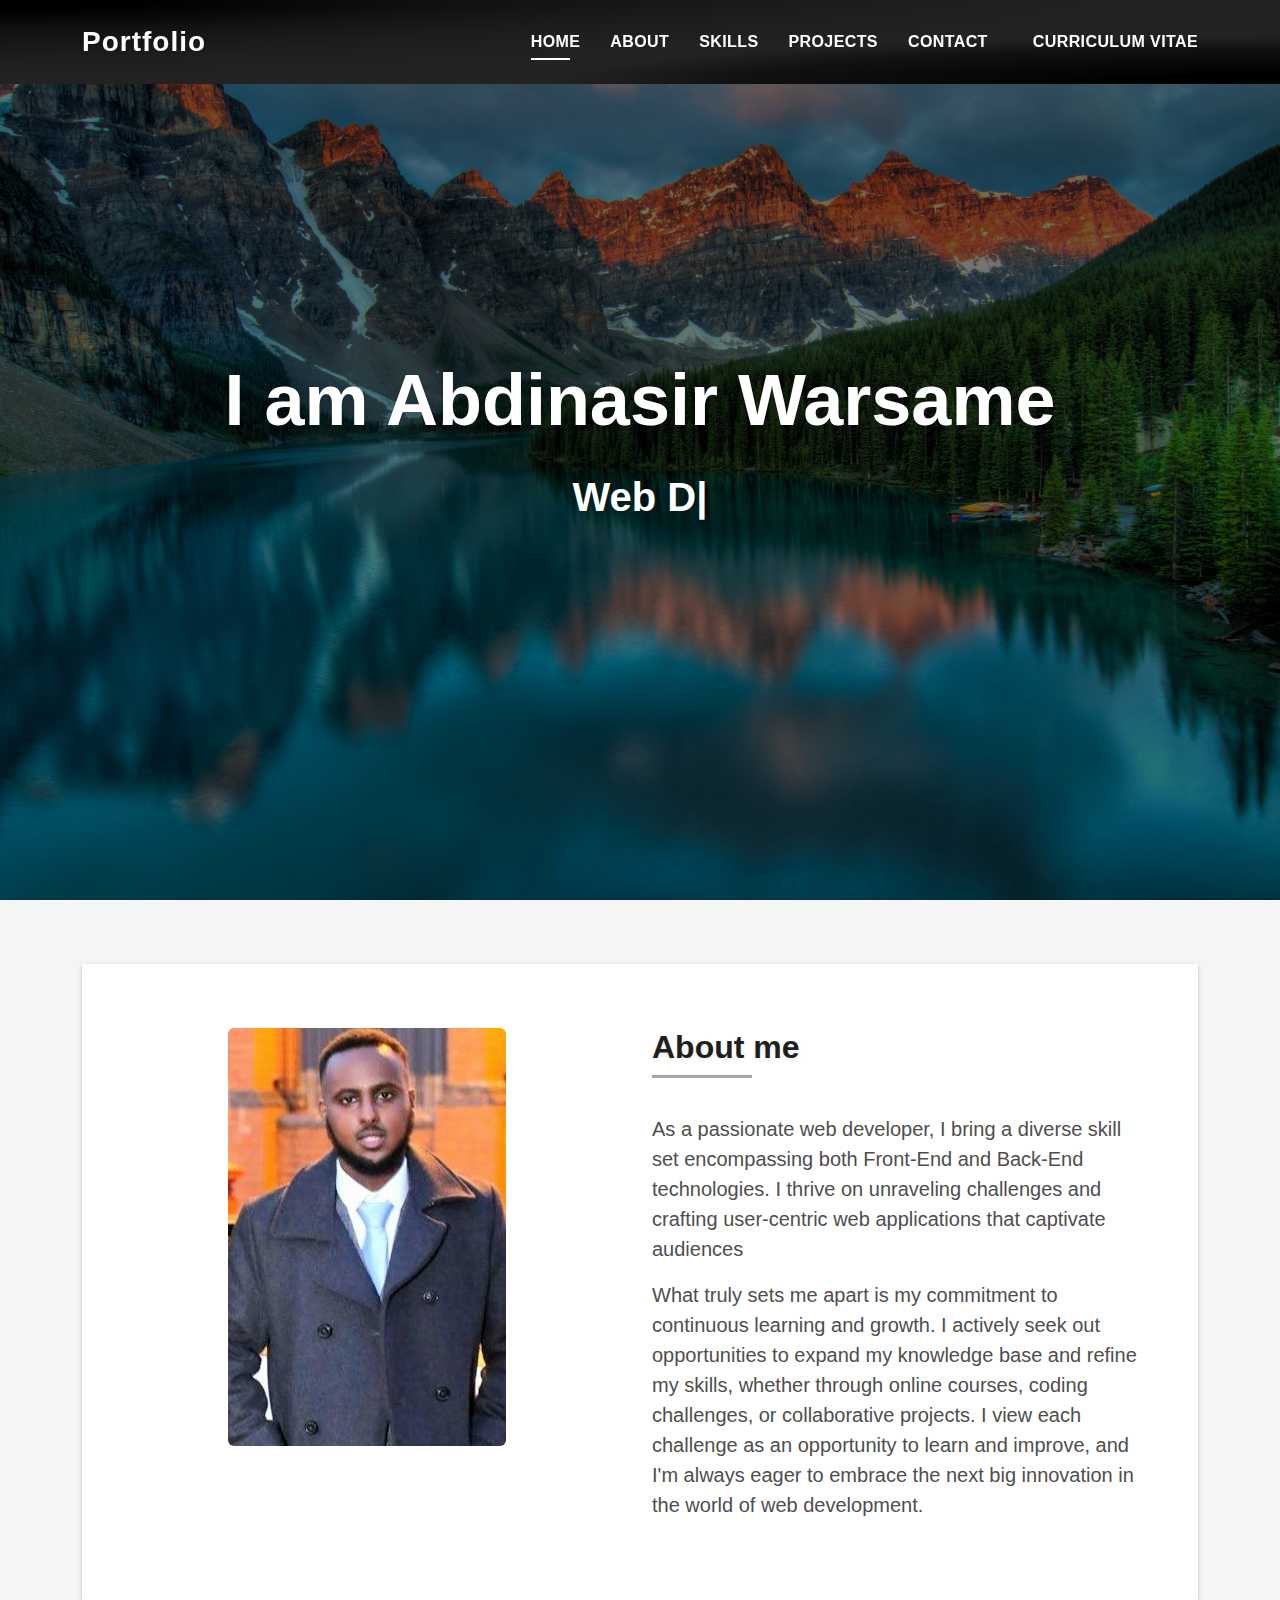
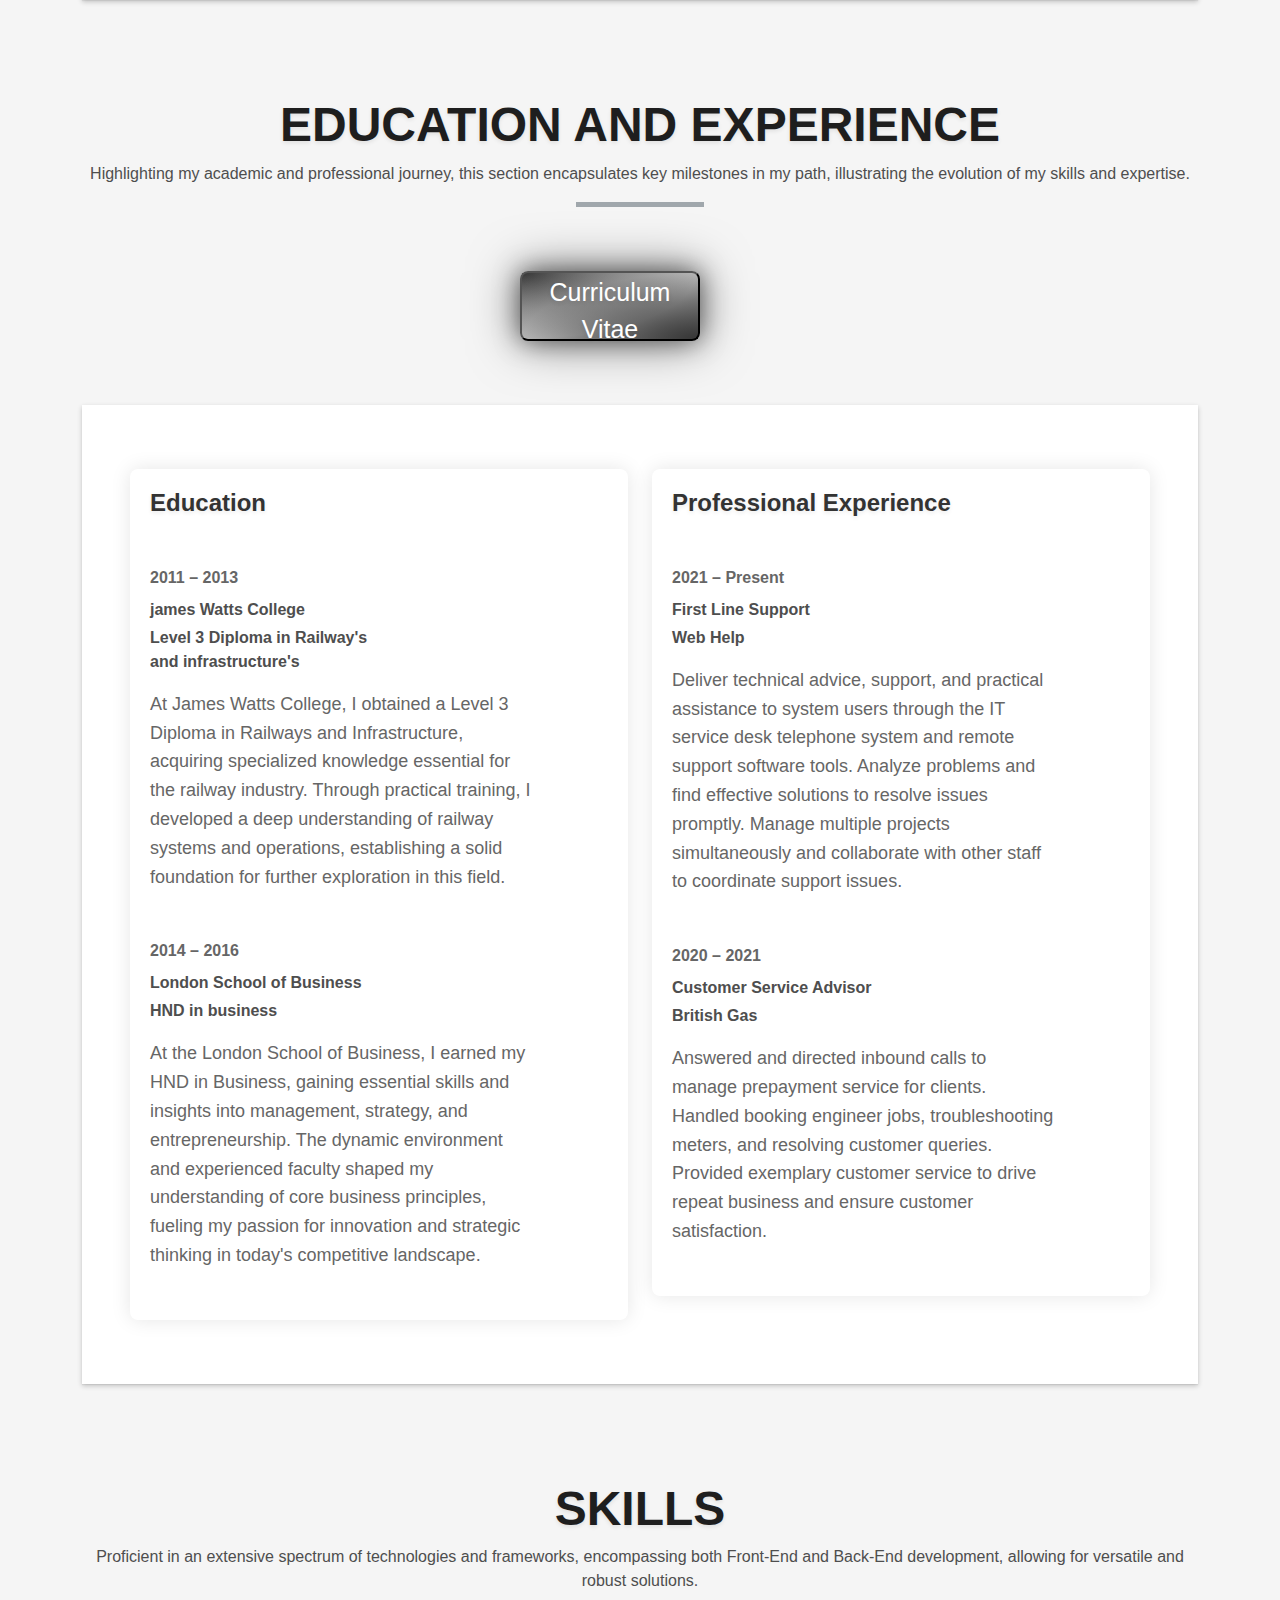
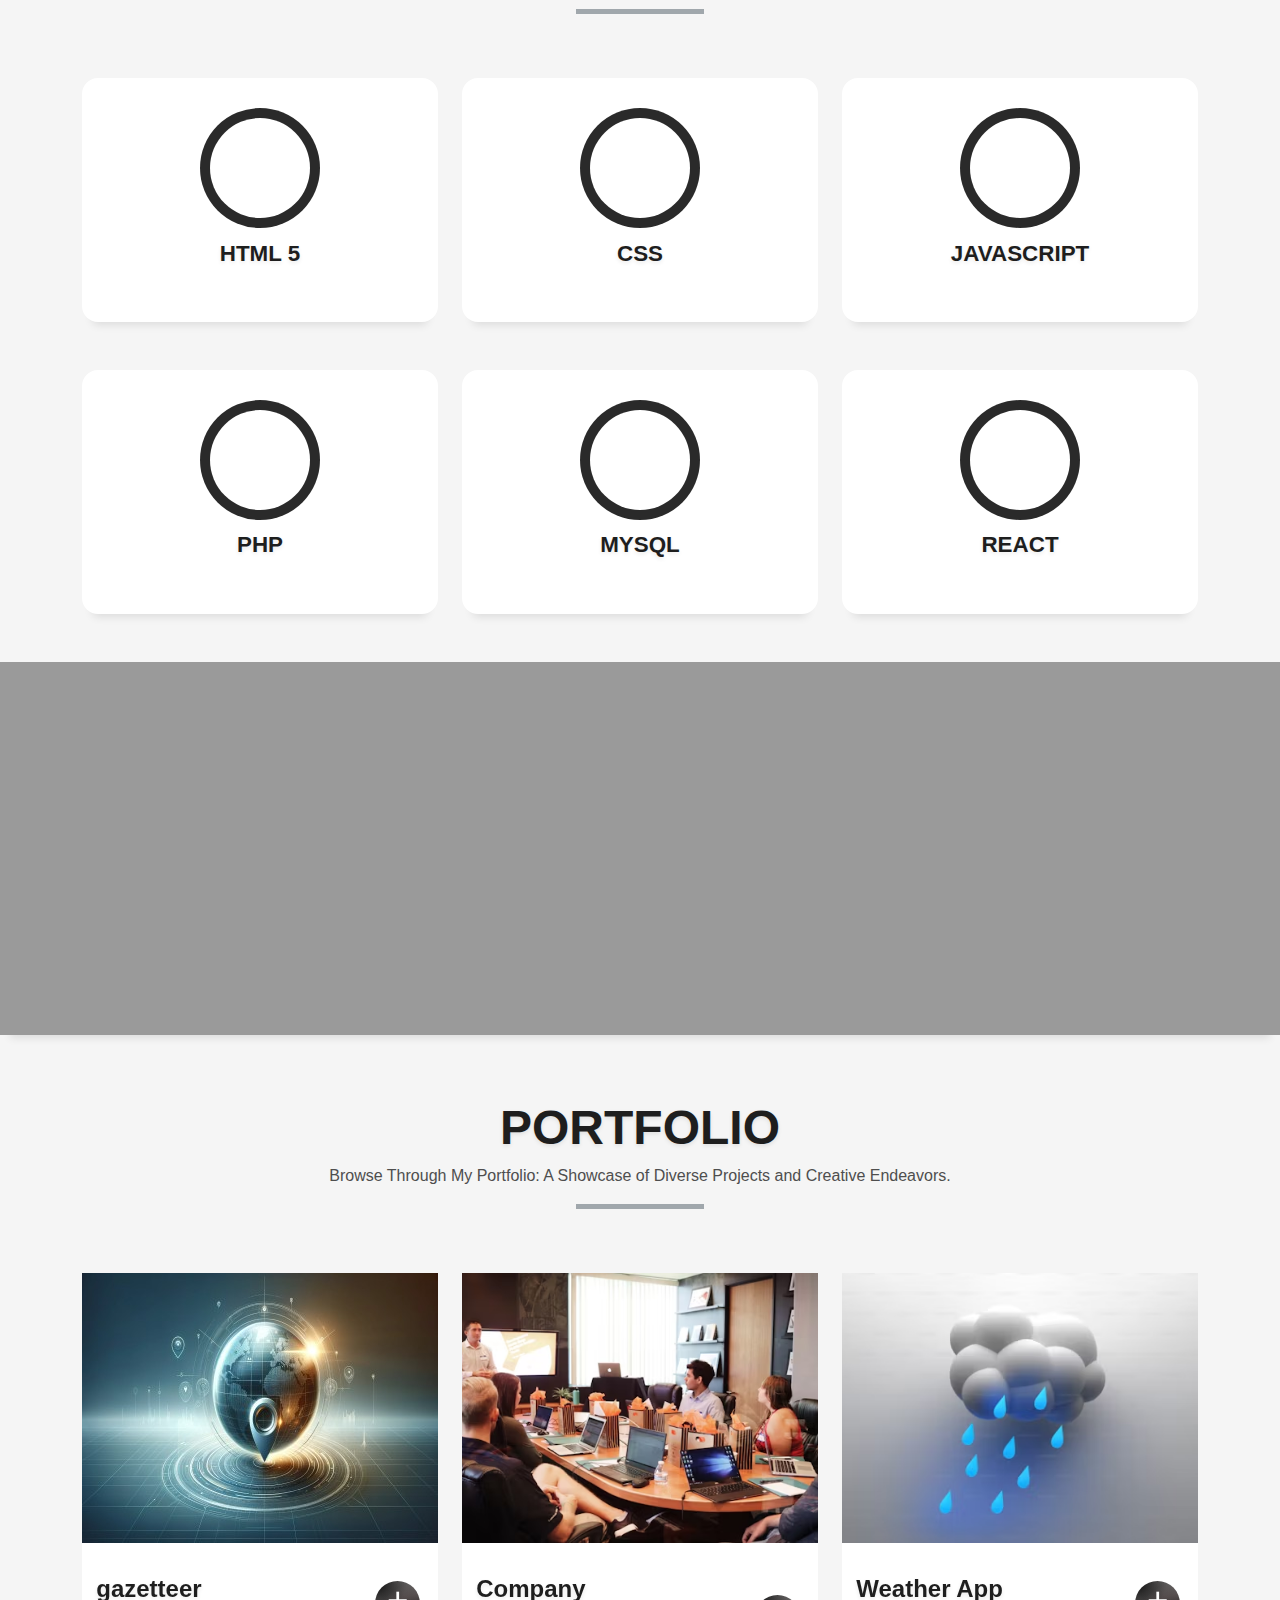
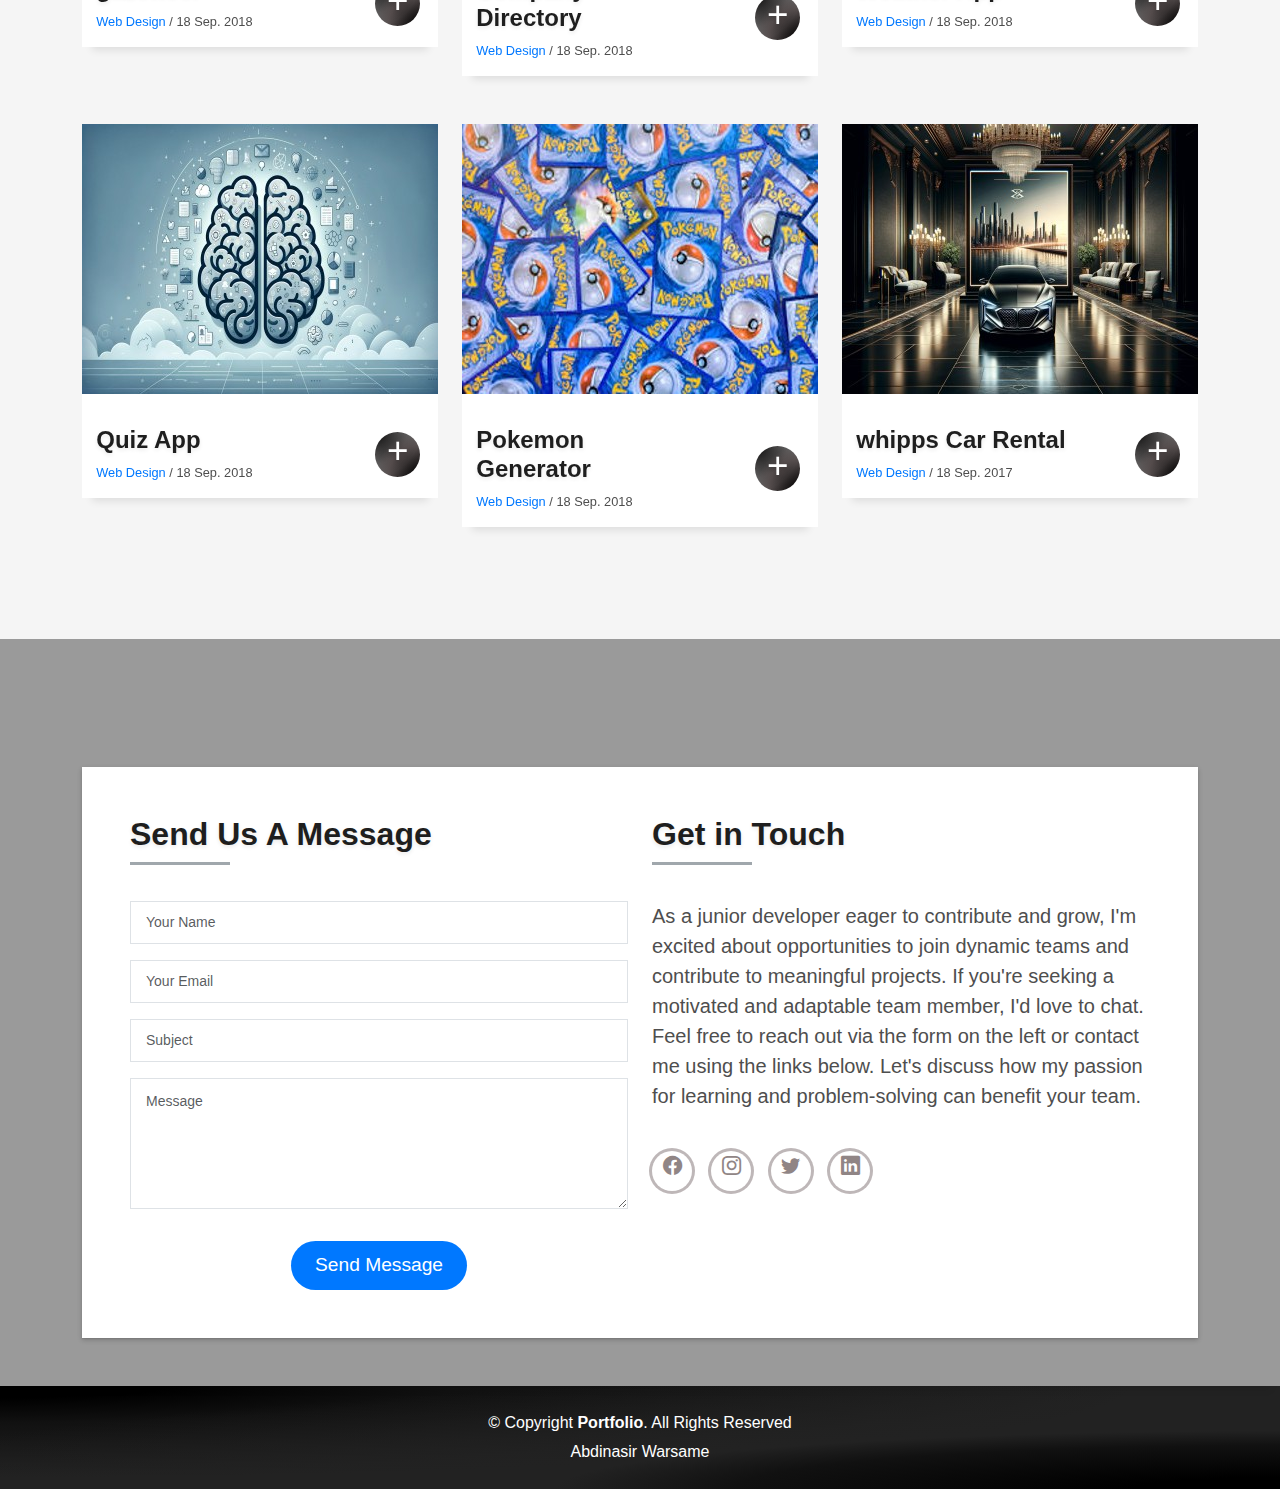
<file: Portfolio/index.html>
<!DOCTYPE html>
<html lang="en">
  <head>
    <meta charset="utf-8" />
    <meta content="width=device-width, initial-scale=1.0" name="viewport" />

    <title>Abdinasir Warsame</title>
    <meta content="" name="description" />
    <meta content="" name="keywords" />

    <!-- Favicons -->
    <link href="./assets/img/icons8-portfolio-64.png" rel="icon" />
    <link href="assets/img/icons8-portfolio-64.png" rel="apple-touch-icon" />

    <!-- Vendor CSS Files -->
    <link
      href="assets/vendor/bootstrap/css/bootstrap.min.css"
      rel="stylesheet"
    />
    <link
      href="assets/vendor/bootstrap-icons/bootstrap-icons.css"
      rel="stylesheet"
    />
    <link
      href="assets/vendor/glightbox/css/glightbox.min.css"
      rel="stylesheet"
    />
    <link href="assets/vendor/swiper/swiper-bundle.min.css" rel="stylesheet" />
    <link
      rel="stylesheet"
      href="https://cdnjs.cloudflare.com/ajax/libs/font-awesome/6.5.2/css/all.min.css"
      integrity="sha512-SnH5WK+bZxgPHs44uWIX+LLJAJ9/2PkPKZ5QiAj6Ta86w+fsb2TkcmfRyVX3pBnMFcV7oQPJkl9QevSCWr3W6A=="
      crossorigin="anonymous"
      referrerpolicy="no-referrer"
    />
    <link rel="preconnect" href="https://fonts.googleapis.com" />
    <link rel="preconnect" href="https://fonts.gstatic.com" crossorigin />
    <link
      href="https://fonts.googleapis.com/css2?family=Poppins:ital,wght@0,100;0,200;0,300;0,400;0,500;0,600;0,700;0,800;0,900;1,100;1,200;1,300;1,400;1,500;1,600;1,700;1,800;1,900&family=Roboto:ital,wght@0,100;0,300;0,400;0,500;0,700;0,900;1,100;1,300;1,400;1,500;1,700;1,900&display=swap"
      rel="stylesheet"
    />

    <!-- Template Main CSS File -->
    <link href="assets/css/style.css" rel="stylesheet" />
  </head>

  <body>
    <!-- ======= Header ======= -->
    <header id="header" class="fixed-top">
      <div class="container d-flex align-items-center justify-content-between">
        <h1 class="logo"><a href="index.html">Portfolio</a></h1>
        <!-- Uncomment below if you prefer to use an image logo -->
        <!-- <a href="index.html" class="logo"><img src="assets/img/logo.png" alt="" class="img-fluid"></a>-->

        <nav id="navbar" class="navbar">
          <ul>
            <li><a class="nav-link scrollto active" href="#hero">Home</a></li>
            <li><a class="nav-link scrollto" href="#about">About</a></li>
            <li><a class="nav-link scrollto" href="#skills">Skills</a></li>
            <li><a class="nav-link scrollto" href="#projects">Projects</a></li>

            <li><a class="nav-link scrollto" href="#contact">Contact</a></li>
            <li>
              <a
                download=""
                target="_blank"
                class="nav-link scrollto cv"
                href="./assets/files/abdinasir-warsame.pdf"
                >Curriculum Vitae</a
              >
            </li>
          </ul>
          <i class="bi bi-list mobile-nav-toggle"></i>
        </nav>
        <!-- .navbar -->
      </div>
    </header>
    <!-- End Header -->

    <!-- ======= Hero Section ======= -->
    <div
      id="hero"
      class="hero route bg-image"
      style="background-image: url(./assets/img/vector-new2.jpg)"
    >
      <div class="overlay-itro"></div>
      <div class="hero-content display-table">
        <div class="table-cell">
          <div class="container">
            <!--<p class="display-6 color-d">Hello, world!</p>-->
            <h1 class="hero-title mb-4">I am Abdinasir Warsame</h1>
            <p class="hero-subtitle">
              <span
                class="typed"
                data-typed-items="Web Developer 💻, Full Stack Developer 🌐, Self-Taught Developer 🔴, MERN STACK 😎"
              ></span>
            </p>
            <!-- <p class="pt-3"><a class="btn btn-primary btn js-scroll px-4" href="#about" role="button">Learn More</a></p> -->
          </div>
        </div>
      </div>
    </div>
    <!-- End Hero Section -->

    <main id="main">
      <!-- ======= About Section ======= -->
      <section id="about" class="about-mf sect-pt4 route">
        <div class="container">
          <div class="row">
            <div class="col">
              <div class="box-shadow-full">
                <div class="row about-container">
                  <div class="col-md-6">
                    <div class="row">
                      <div class="row justify-content-center">
                        <div class="about-img">
                          <img
                            src="./assets/img/profile-picture.jpg"
                            class="img-fluid rounded b-shadow-a"
                            alt=""
                          />
                        </div>
                      </div>
                    </div>
                  </div>
                  <div class="col-md-6">
                    <div class="about-me pt-4 pt-md-0">
                      <div class="title-box-2">
                        <h5 class="title-left">About me</h5>
                      </div>
                      <p class="lead">
                        As a passionate web developer, I bring a diverse skill
                        set encompassing both Front-End and Back-End
                        technologies. I thrive on unraveling challenges and
                        crafting user-centric web applications that captivate
                        audiences
                      </p>

                      <p class="lead">
                        What truly sets me apart is my commitment to continuous
                        learning and growth. I actively seek out opportunities
                        to expand my knowledge base and refine my skills,
                        whether through online courses, coding challenges, or
                        collaborative projects. I view each challenge as an
                        opportunity to learn and improve, and I'm always eager
                        to embrace the next big innovation in the world of web
                        development.
                      </p>
                    </div>
                  </div>
                </div>
              </div>
            </div>
          </div>
        </div>
      </section>
      <div class="mt-5">
        <div class="col-sm-12">
          <div class="title-box text-center">
            <h3 class="title-a">Education and Experience</h3>
            <p class="subtitle-a">
              Highlighting my academic and professional journey, this section
              encapsulates key milestones in my path, illustrating the evolution
              of my skills and expertise.
            </p>
            <div class="line-mf"></div>
          </div>
        </div>
        <div class="resume-btn-container row justify-content-center">
          <button id="resume-btn" class="modal-btn" onclick="downloadResume()">
            Curriculum Vitae
          </button>
        </div>
        <section id="about" class="about-mf sect-pt4 route">
          <div class="container">
            <div class="row">
              <div class="col">
                <div class="box-shadow-full">
                  <div class="row about-container">
                    <div class="col-md-6">
                      <div class="resume-container">
                        <div class="resume-experience">
                          <h2 class="experience-heading">Education</h2>
                          <div class="experience-list mt-5">
                            <div class="experience-item">
                              <div class="experience-date mb-2 fw-bold">
                                2011 – 2013
                              </div>
                              <div class="experience-position mb-1 fw-bold">
                                james Watts College
                              </div>
                              <div
                                class="experience-company mb-3 fw-bold col-md-6"
                              >
                                Level 3 Diploma in Railway's and
                                infrastructure's
                              </div>
                              <div class="experience-description col-md-10">
                                At James Watts College, I obtained a Level 3
                                Diploma in Railways and Infrastructure,
                                acquiring specialized knowledge essential for
                                the railway industry. Through practical
                                training, I developed a deep understanding of
                                railway systems and operations, establishing a
                                solid foundation for further exploration in this
                                field.
                              </div>
                            </div>
                            <div class="experience-item">
                              <div class="experience-date mb-2 mt-5 fw-bold">
                                2014 – 2016
                              </div>
                              <div class="experience-position mb-1 fw-bold">
                                London School of Business
                              </div>
                              <div class="experience-company mb-3 fw-bold">
                                HND in business
                              </div>
                              <div
                                class="experience-description col-md-10 col-md-6"
                              >
                                At the London School of Business, I earned my
                                HND in Business, gaining essential skills and
                                insights into management, strategy, and
                                entrepreneurship. The dynamic environment and
                                experienced faculty shaped my understanding of
                                core business principles, fueling my passion for
                                innovation and strategic thinking in today's
                                competitive landscape.
                              </div>
                            </div>
                          </div>
                        </div>
                      </div>
                    </div>
                    <div class="col-md-6">
                      <div class="resume-container">
                        <div class="resume-experience">
                          <h2 class="experience-heading">
                            Professional Experience
                          </h2>
                          <div class="experience-list mt-5">
                            <div class="experience-item">
                              <div class="experience-date mb-2 fw-bold">
                                2021 – Present
                              </div>
                              <div class="experience-position mb-1 fw-bold">
                                First Line Support
                              </div>
                              <div class="experience-company mb-3 fw-bold">
                                Web Help
                              </div>
                              <div
                                class="experience-description col-md-10 mb-5"
                              >
                                Deliver technical advice, support, and practical
                                assistance to system users through the IT
                                service desk telephone system and remote support
                                software tools. Analyze problems and find
                                effective solutions to resolve issues promptly.
                                Manage multiple projects simultaneously and
                                collaborate with other staff to coordinate
                                support issues.
                              </div>
                            </div>
                            <div class="experience-item">
                              <div class="experience-date mb-2 fw-bold">
                                2020 – 2021
                              </div>
                              <div class="experience-position mb-1 fw-bold">
                                Customer Service Advisor
                              </div>
                              <div class="experience-company mb-3 fw-bold">
                                British Gas
                              </div>
                              <div class="experience-description col-md-10">
                                Answered and directed inbound calls to manage
                                prepayment service for clients. Handled booking
                                engineer jobs, troubleshooting meters, and
                                resolving customer queries. Provided exemplary
                                customer service to drive repeat business and
                                ensure customer satisfaction.
                              </div>
                            </div>
                          </div>
                        </div>
                      </div>
                    </div>
                  </div>
                </div>
              </div>
            </div>
          </div>
        </section>
      </div>
      <!-- End About Section -->

      <!-- ======= Services Section ======= -->
      <section id="skills" class="services-mf pt-5 route">
        <div class="container">
          <div class="row">
            <div class="col-sm-12">
              <div class="title-box text-center">
                <h3 class="title-a">Skills</h3>
                <p class="subtitle-a">
                  Proficient in an extensive spectrum of technologies and
                  frameworks, encompassing both Front-End and Back-End
                  development, allowing for versatile and robust solutions.
                </p>
                <div class="line-mf"></div>
              </div>
            </div>
          </div>
          <div class="row">
            <div class="col-md-4">
              <div class="service-box">
                <div class="service-ico">
                  <span class="ico-circle"
                    ><i class="fa-brands fa-html5"></i
                  ></span>
                </div>

                <div class="service-content">
                  <h2 class="s-title">HTML 5</h2>
                </div>
              </div>
            </div>
            <div class="col-md-4">
              <div class="service-box">
                <div class="service-ico">
                  <span class="ico-circle"
                    ><i class="fa-brands fa-css3"></i
                  ></span>
                </div>
                <div class="service-content">
                  <h2 class="s-title">CSS</h2>
                </div>
              </div>
            </div>
            <div class="col-md-4">
              <div class="service-box">
                <div class="service-ico">
                  <span class="ico-circle"
                    ><i class="fa-brands fa-js"></i
                  ></span>
                </div>
                <div class="service-content">
                  <h2 class="s-title">JAVASCRIPT</h2>
                </div>
              </div>
            </div>
            <div class="col-md-4">
              <div class="service-box">
                <div class="service-ico">
                  <span class="ico-circle"
                    ><i class="fa-brands fa-php"></i
                  ></span>
                </div>
                <div class="service-content">
                  <h2 class="s-title">PHP</h2>
                </div>
              </div>
            </div>
            <div class="col-md-4">
              <div class="service-box">
                <div class="service-ico">
                  <span class="ico-circle"
                    ><i class="fa-solid fa-database"></i
                  ></span>
                </div>
                <div class="service-content">
                  <h2 class="s-title">MYSQL</h2>
                </div>
              </div>
            </div>
            <div class="col-md-4">
              <div class="service-box">
                <div class="service-ico">
                  <span class="ico-circle"
                    ><i class="fa-brands fa-react"></i
                  ></span>
                </div>
                <div class="service-content">
                  <h2 class="s-title">REACT</h2>
                </div>
              </div>
            </div>
          </div>
        </div>
      </section>
      <!-- End Services Section -->

      <!-- ======= Counter Section ======= -->
      <div
        class="section-counter paralax-mf bg-image"
        style="background-image: url(./assets/img/vector-new1.jpg)"
      >
        <div class="overlay-mf"></div>
        <div class="container position-relative parallex-mid">
          <!-- <div class="row">
            <div class="col-sm-3 col-lg-3">
              <div class="counter-box counter-box pt-4 pt-md-0">
                <div class="counter-ico">
                  <span class="ico-circle"><i class="bi bi-check"></i></span>
                </div>
                <div class="counter-num">
                  <p
                    data-purecounter-start="0"
                    data-purecounter-end="450"
                    data-purecounter-duration="1"
                    class="counter purecounter"
                  ></p>
                  <span class="counter-text">WORKS COMPLETED</span>
                </div>
              </div>
            </div>
            <div class="col-sm-3 col-lg-3">
              <div class="counter-box pt-4 pt-md-0">
                <div class="counter-ico">
                  <span class="ico-circle"
                    ><i class="bi bi-journal-richtext"></i
                  ></span>
                </div>
                <div class="counter-num">
                  <p
                    data-purecounter-start="0"
                    data-purecounter-end="25"
                    data-purecounter-duration="1"
                    class="counter purecounter"
                  ></p>
                  <span class="counter-text">YEARS OF EXPERIENCE</span>
                </div>
              </div>
            </div>
            <div class="col-sm-3 col-lg-3">
              <div class="counter-box pt-4 pt-md-0">
                <div class="counter-ico">
                  <span class="ico-circle"><i class="bi bi-people"></i></span>
                </div>
                <div class="counter-num">
                  <p
                    data-purecounter-start="0"
                    data-purecounter-end="550"
                    data-purecounter-duration="1"
                    class="counter purecounter"
                  ></p>
                  <span class="counter-text">TOTAL CLIENTS</span>
                </div>
              </div>
            </div>
            <div class="col-sm-3 col-lg-3">
              <div class="counter-box pt-4 pt-md-0">
                <div class="counter-ico">
                  <span class="ico-circle"><i class="bi bi-award"></i></span>
                </div>
                <div class="counter-num">
                  <p
                    data-purecounter-start="0"
                    data-purecounter-end="48"
                    data-purecounter-duration="1"
                    class="counter purecounter"
                  ></p>
                  <span class="counter-text">AWARD WON</span>
                </div>
              </div>
            </div>
          </div> -->
        </div>
      </div>
      <!-- End Counter Section -->

      <!-- ======= Portfolio Section ======= -->
      <!-- pokemon modal -->
      <div
        class="modal fade"
        id="pokemonModal"
        tabindex="-1"
        role="dialog"
        aria-labelledby="countryInfoModalCenterTitle"
        aria-hidden="true"
      >
        <div
          class="modal-dialog modal-xl modal-dialog-centered"
          role="document"
        >
          <div class="modal-content">
            <div class="modal-header">
              <h5 class="modal-title">Project 1: Pokemon generator</h5>

              <button
                type="button"
                class="close"
                data-dismiss="modal"
                aria-label="Close"
              >
                <span aria-hidden="true">&times;</span>
              </button>
            </div>

            <div class="modal-body">
              <div class="modal-main">
                <img
                  class="project-image"
                  src="./assets/img/project-images/pokmon (1).jpg"
                  alt="Flag"
                />

                <p class="project-overview">
                  <span class="paragraph-title"> Project Overview :</span>
                  <br />
                  PokeMystery Deck Welcome to the PokeMystery Deck, your gateway
                  to the captivating world of Pokémon! Our web application,
                  powered by the PokeAPI, offers a seamless experience for
                  Pokémon enthusiasts. Using HTML, CSS, and JavaScript with
                  jQuery, we've crafted an engaging platform for exploration.
                  Key Features: Random Pokémon Generator: Experience the
                  excitement of discovering a random Pokémon, complete with
                  official artwork and basic stats. Pokémon Search: Easily find
                  detailed information about any Pokémon through our intuitive
                  search feature. Pokémon Card Display: Explore Pokémon through
                  elegantly designed cards showcasing artwork and comprehensive
                  statistics. Additional Pokémon Information: Dive deeper into
                  each Pokémon's biography, physical attributes, training
                  insights, and battle stats. Embark on Your Pokémon Journey
                  With Pikachu as your guide, embark on a journey of discovery
                  within the PokeMystery Deck. Whether you're a seasoned trainer
                  or a newcomer, our platform promises endless fun. Interact,
                  explore, and immerse yourself in the vibrant world of Pokémon!
                  🚀👾
                </p>
              </div>
              <div class="stacks-and-btns">
                <div class="stack-section">
                  <p class="stack-title">Technologies Used</p>
                  <div class="stack-icons">
                    <i class="fa-brands fa-html5"></i>
                    <i class="fa-brands fa-css3"></i>
                    <i class="fa-brands fa-js"></i>
                  </div>
                </div>
                <div class="btns-div">
                  <a
                    target="_blank"
                    href="https://abdinasir1warsame.github.io/pokemon-card-generator/"
                  >
                    <button class="modal-btn">website</button></a
                  >
                  <a
                    target="_blank"
                    href="https://github.com/abdinasir1warsame/pokemon-card-generator/tree/dev"
                    ><button class="modal-btn">github url</button></a
                  >
                </div>
              </div>
            </div>

            <div class="modal-footer">
              <button
                type="button"
                class="btn close"
                id="footer-btn"
                data-dismiss="modal"
              >
                Close
              </button>
            </div>
          </div>
        </div>
      </div>
      <!-- gazzeeteer modal -->
      <div
        class="modal fade"
        id="GazzeteerModal"
        tabindex="-1"
        role="dialog"
        aria-labelledby="countryInfoModalCenterTitle"
        aria-hidden="true"
      >
        <div
          class="modal-dialog modal-xl modal-dialog-centered"
          role="document"
        >
          <div class="modal-content">
            <div class="modal-header">
              <h5 class="modal-title">Project 1: Gazetteer</h5>

              <button
                type="button"
                class="close"
                data-dismiss="modal"
                aria-label="Close"
              >
                <span aria-hidden="true">&times;</span>
              </button>
            </div>

            <div class="modal-body">
              <div class="modal-main">
                <img
                  class="project-image"
                  src="./assets/img/project-images/geo-4.jpg"
                  alt="Flag"
                />

                <p class="project-overview">
                  <span class="paragraph-title"> Project Overview :</span>
                  <br />

                  Welcome to gazetteer, your premier global exploration
                  platform! gazetteer is a web application designed to offer
                  users an immersive journey into countries worldwide. By
                  integrating various APIs covering geolocation, weather
                  updates, news feeds, and more, gazetteer delivers a
                  comprehensive experience for users interested in discovering
                  diverse cultures and landscapes across the globe. Developed
                  using HTML, CSS, JavaScript, and Leaflet.js for map
                  integration, gazetteer focuses on creating an engaging
                  environment where users can interactively explore and learn
                  about different countries. <br />
                  <span class="paragraph-title"> Functionality:</span> <br />
                  gazetteer provides several key features, including an
                  interactive map display powered by Leaflet.js, showcasing
                  countries, cities, and airports visually. It presents
                  essential country information such as population, area,
                  capital, language, and timezone, along with national flags and
                  basic geographical data. Additionally, gazetteer offers
                  real-time weather updates and a 7-day forecast, fetches top
                  news articles relevant to selected countries, facilitates
                  currency conversion with live exchange rates, and integrates
                  Wikipedia summaries for deeper insights into countries'
                  history, geography, and culture. <br /><span
                    class="paragraph-title"
                  >
                    How to Use:</span
                  ><br />
                  Using gazetteer is simple and intuitive. Users can explore the
                  map to discover countries, cities, and airports, accessing
                  detailed information with a click. They can select countries
                  from the dropdown menu to view comprehensive details, check
                  weather conditions and forecasts, read relevant news articles,
                  perform currency conversions, and explore Wikipedia summaries
                  for enriched knowledge.
                </p>
              </div>
              <div class="stacks-and-btns">
                <div class="stack-section">
                  <p class="stack-title">Technologies Used</p>
                  <div class="stack-icons">
                    <i class="fa-brands fa-html5"></i>
                    <i class="fa-brands fa-css3"></i>
                    <i class="fa-brands fa-js"></i>

                    <i class="fa-brands fa-php"></i>
                    <i class="fa-solid fa-database"></i>
                  </div>
                </div>
                <div class="btns-div">
                  <a
                    target="_blank"
                    href="https://abdinasir-warsame.shop/project1/"
                    ><button class="modal-btn">Website url</button></a
                  >
                  <a
                    target="_blank"
                    href="https://github.com/abdinasir1warsame/abdinasirWarsame/tree/main/project1"
                    ><button class="modal-btn">Github url</button></a
                  >
                </div>
              </div>
            </div>

            <div class="modal-footer">
              <button
                type="button"
                class="btn close"
                id="footer-btn"
                data-dismiss="modal"
              >
                Close
              </button>
            </div>
          </div>
        </div>
      </div>
      <!-- company directory -->
      <div
        class="modal fade"
        id="CompanyDirectoryModal"
        tabindex="-1"
        role="dialog"
        aria-labelledby="countryInfoModalCenterTitle"
        aria-hidden="true"
      >
        <div
          class="modal-dialog modal-xl modal-dialog-centered"
          role="document"
        >
          <div class="modal-content">
            <div class="modal-header">
              <h5 class="modal-title">Project 2: Company Directory</h5>

              <button
                type="button"
                class="close"
                data-dismiss="modal"
                aria-label="Close"
              >
                <span aria-hidden="true">&times;</span>
              </button>
            </div>

            <div class="modal-body">
              <div class="modal-main">
                <img
                  class="project-image"
                  src="./assets/img/project-images/company.avif"
                  alt="Flag"
                />

                <p class="project-overview">
                  <span class="paragraph-title">Project Overview:</span>
                  <br />

                  Welcome to the Organizational Management System! This web
                  application is designed to streamline the management of
                  departments, locations, and employees within an organization.
                  By leveraging modern web technologies and a user-friendly
                  interface, the system empowers administrators and users to
                  efficiently handle various organizational aspects. Developed
                  using HTML, CSS, JavaScript (jQuery), Bootstrap, PHP, and
                  MySQL/MariaDB, the Organizational Management System focuses on
                  enhancing organizational efficiency and productivity.
                  <br />

                  <span class="paragraph-title">Key Features:</span>
                  <br />

                  The system provides seamless management of departments,
                  locations, and employees, offering functionalities such as
                  adding, editing, and deleting records. Error handling
                  mechanisms ensure data integrity and smooth operation, while
                  search functionalities enable users to quickly locate relevant
                  information. Integration with AJAX enables asynchronous
                  communication with the server, facilitating real-time data
                  retrieval and manipulation without page refreshes.
                  <br />

                  <span class="paragraph-title">Technical Stack:</span>
                  <br />

                  - Frontend Technologies: HTML, CSS, JavaScript (jQuery),
                  Bootstrap - Backend Technologies: PHP, MySQL/MariaDB
                  <br />

                  <span class="paragraph-title">Functionality Flow:</span>
                  <br />

                  Users interact with a clean and intuitive interface, presented
                  with options to manage departments, locations, and employees.
                  Modals provide a structured approach for adding, editing, or
                  deleting records, while comprehensive error handling
                  mechanisms ensure smooth operation. AJAX integration
                  facilitates seamless communication with the server, enhancing
                  user experience and productivity.

                  <br />

                  The Organizational Management System provides a robust
                  platform for efficiently managing departments, locations, and
                  employees within an organization. With its user-friendly
                  interface, seamless integration of frontend and backend
                  technologies, comprehensive error handling mechanisms, and
                  advanced employee management functionalities, the system
                  empowers users to streamline organizational processes and
                  enhance productivity.
                </p>
              </div>
              <div class="stacks-and-btns">
                <div class="stack-section">
                  <p class="stack-title">Technologies Used</p>
                  <div class="stack-icons">
                    <i class="fa-brands fa-html5"></i>
                    <i class="fa-brands fa-css3"></i>
                    <i class="fa-brands fa-js"></i>

                    <i class="fa-brands fa-php"></i>
                    <i class="fa-solid fa-database"></i>
                  </div>
                </div>
                <div class="btns-div">
                  <a
                    target="_blank"
                    href="https://abdinasir-warsame.shop/project2/"
                    ><button class="modal-btn">Website url</button></a
                  >
                  <a
                    target="_blank"
                    href="https://github.com/abdinasir1warsame/abdinasirWarsame/tree/main/project2"
                    ><button class="modal-btn">Github url</button></a
                  >
                </div>
              </div>
            </div>

            <div class="modal-footer">
              <button
                type="button"
                class="btn close"
                id="footer-btn"
                data-dismiss="modal"
              >
                Close
              </button>
            </div>
          </div>
        </div>
      </div>

      <!-- quiz app -->
      <div
        class="modal fade"
        id="QuizAppModal"
        tabindex="-1"
        role="dialog"
        aria-labelledby="countryInfoModalCenterTitle"
        aria-hidden="true"
      >
        <div
          class="modal-dialog modal-xl modal-dialog-centered"
          role="document"
        >
          <div class="modal-content">
            <div class="modal-header">
              <h5 class="modal-title">Project 4: Quiz App</h5>

              <button
                type="button"
                class="close"
                data-dismiss="modal"
                aria-label="Close"
              >
                <span aria-hidden="true">&times;</span>
              </button>
            </div>

            <div class="modal-body">
              <div class="modal-main">
                <img
                  class="project-image"
                  src="./assets/img/project-images/quiz-app.jpg"
                  alt="Flag"
                />

                <p class="project-overview">
                  <span class="paragraph-title">Project Overview:</span>
                  <br />

                  Welcome to the Quiz App! This application is designed to
                  challenge your knowledge in various categories such as
                  Science, Math, History, Geography, and Sports. Whether you're
                  looking to test your expertise or learn something new, this
                  app has got you covered.
                  <br />

                  <span class="paragraph-title">How to Use:</span>
                  <br />

                  Select a Category:<br />
                  Click on a category button on the home page to choose your
                  desired quiz category.<br />
                  Play the Quiz:<br />
                  Once a category is selected, the "Play" button becomes active.
                  Click the "Play" button to start the quiz.<br />
                  Answer Questions: Navigate through the questions using the
                  provided buttons.<br />
                  Select your answers within the specified time.<br />
                  View Results:<br />
                  After completing the quiz, view your results, including the
                  number of correct and incorrect answers.<br />
                  Enjoy the Quiz App and have fun testing your knowledge!
                  <br />
                </p>
              </div>

              <div class="stacks-and-btns">
                <div class="stack-section">
                  <p class="stack-title">Technologies Used</p>
                  <div class="stack-icons">
                    <i class="fa-brands fa-html5"></i>
                    <i class="fa-brands fa-css3"></i>
                    <i class="fa-brands fa-js"></i>
                  </div>
                </div>
                <div class="btns-div">
                  <a
                    target="_blank"
                    href="https://abdinasir1warsame.github.io/quiz-app/"
                    ><button class="modal-btn">Website url</button></a
                  >
                  <a
                    target="_blank"
                    href="https://github.com/abdinasir1warsame/quiz-app/tree/dev"
                    ><button class="modal-btn">Github url</button></a
                  >
                </div>
              </div>
            </div>

            <div class="modal-footer">
              <button
                type="button"
                class="btn close"
                id="footer-btn"
                data-dismiss="modal"
              >
                Close
              </button>
            </div>
          </div>
        </div>
      </div>
      <!-- weather App -->
      <div
        class="modal fade"
        id="WeatherAppModal"
        tabindex="-1"
        role="dialog"
        aria-labelledby="countryInfoModalCenterTitle"
        aria-hidden="true"
      >
        <div
          class="modal-dialog modal-xl modal-dialog-centered"
          role="document"
        >
          <div class="modal-content">
            <div class="modal-header">
              <h5 class="modal-title">Project 4: Weather App</h5>

              <button
                type="button"
                class="close"
                data-dismiss="modal"
                aria-label="Close"
              >
                <span aria-hidden="true">&times;</span>
              </button>
            </div>

            <div class="modal-body">
              <div class="modal-main">
                <img
                  class="project-image"
                  src="./assets/img/project-images/weather.avif"
                  alt="Flag"
                />

                <p class="project-overview">
                  <span class="paragraph-title">Project Overview:</span>
                  <br />
                  Welcome to the Weather App! This application provides detailed
                  weather information for a specific city, leveraging the
                  OpenWeatherMap API. Developed using HTML, CSS, and JavaScript
                  with jQuery, the project offers a seamless and informative
                  weather-checking experience. 🌐🔍
                  <br />

                  <span class="paragraph-title">Key Features:</span>
                  <br />
                  The app displays current weather, detailed statistics, and a
                  7-day forecast. It supports searching for cities, managing
                  favorites, and viewing search history. Interactive icons,
                  responsive design, and a user-friendly UI enhance the
                  experience. 🌈🎉
                  <br />

                  <span class="paragraph-title">Functionality Flow:</span>
                  <br />
                  On page load, the default city's weather is shown. Users can
                  search for cities, click on favorites or search history to
                  view weather details. The app displays current weather and
                  forecast, offers options for hourly or 7-day forecasts, and
                  includes a section for current location weather. 🚀🌦️
                </p>
              </div>

              <div class="stacks-and-btns">
                <div class="stack-section">
                  <p class="stack-title">Technologies Used</p>
                  <div class="stack-icons">
                    <i class="fa-brands fa-html5"></i>
                    <i class="fa-brands fa-css3"></i>
                    <i class="fa-brands fa-js"></i>
                  </div>
                </div>
                <div class="btns-div">
                  <a
                    target="_blank"
                    href="https://abdinasir1warsame.github.io/weather-app/"
                    ><button class="modal-btn">Website url</button></a
                  >
                  <a
                    target="_blank"
                    href="https://github.com/abdinasir1warsame/weather-app"
                    ><button class="modal-btn">Github url</button></a
                  >
                </div>
              </div>
            </div>

            <div class="modal-footer">
              <button
                type="button"
                class="btn close"
                id="footer-btn"
                data-dismiss="modal"
              >
                Close
              </button>
            </div>
          </div>
        </div>
      </div>
      <section id="projects" class="portfolio-mf sect-pt4 route">
        <div class="container">
          <div
            class="modal fade"
            id="projectModal"
            tabindex="-1"
            aria-labelledby="projectModalLabel"
            aria-hidden="true"
          >
            <div class="modal-dialog">
              <div class="modal-content">
                <div class="modal-header">
                  <h5 class="modal-title" id="projectModalLabel">
                    Project Details
                  </h5>
                  <button
                    type="button"
                    class="close"
                    data-dismiss="modal"
                    aria-label="Close"
                  >
                    <span aria-hidden="true">&times;</span>
                  </button>
                </div>
                <div class="modal-body">
                  <h4>Name of Project:</h4>
                  <p>Description of Project:</p>
                  <p>Technologies Used:</p>
                </div>
                <div class="modal-footer">
                  <button
                    type="button"
                    class="btn btn-secondary"
                    data-dismiss="modal"
                  >
                    Close
                  </button>
                  <button type="button" class="btn btn-primary">
                    Save changes
                  </button>
                </div>
              </div>
            </div>
          </div>
          <div class="row">
            <div class="col-sm-12">
              <div class="title-box text-center">
                <h3 class="title-a">Portfolio</h3>
                <p class="subtitle-a">
                  Browse Through My Portfolio: A Showcase of Diverse Projects
                  and Creative Endeavors.
                </p>
                <div class="line-mf"></div>
              </div>
            </div>
          </div>
          <div class="row">
            <div class="col-md-4">
              <div class="work-box">
                <a
                  href="assets/img/work-1.jpg"
                  data-gallery="portfolioGallery"
                  class="portfolio-lightbox"
                >
                  <div class="work-img">
                    <img
                      src="./assets/img/project-images/geo-4.jpg"
                      alt=""
                      class="img-fluid"
                    />
                  </div>
                </a>
                <div class="work-content">
                  <div class="row">
                    <div class="col-sm-8">
                      <h2 class="w-title">gazetteer</h2>
                      <div class="w-more">
                        <span class="w-ctegory">Web Design</span> /
                        <span class="w-date">18 Sep. 2018</span>
                      </div>
                    </div>
                    <div class="col-sm-4">
                      <div class="button-container">
                        <div id="project-gazzeteer" class="project-view">
                          <p class="project-view-icon">+</p>
                        </div>
                      </div>
                    </div>
                  </div>
                </div>
              </div>
            </div>
            <div class="col-md-4">
              <div class="work-box">
                <a
                  href="assets/img/work-2.jpg"
                  data-gallery="portfolioGallery"
                  class="portfolio-lightbox"
                >
                  <div class="work-img">
                    <img
                      src="./assets/img/project-images/company.avif"
                      alt=""
                      class="img-fluid"
                    />
                  </div>
                </a>
                <div class="work-content">
                  <div class="row">
                    <div class="col-sm-8">
                      <h2 class="w-title">Company Directory</h2>
                      <div class="w-more">
                        <span class="w-ctegory">Web Design</span> /
                        <span class="w-date">18 Sep. 2018</span>
                      </div>
                    </div>
                    <div class="col-sm-4">
                      <!-- <span
                          id="project-directory"
                          class="bi bi-plus-circle"
                        ></span> -->
                      <div class="button-container">
                        <div id="project-directory" class="project-view">
                          <p class="project-view-icon">+</p>
                        </div>
                      </div>
                    </div>
                  </div>
                </div>
              </div>
            </div>
            <div class="col-md-4">
              <div class="work-box">
                <a
                  href="assets/img/work-3.jpg"
                  data-gallery="portfolioGallery"
                  class="portfolio-lightbox"
                >
                  <div class="work-img">
                    <img
                      src="./assets/img/project-images/weather.avif"
                      alt=""
                      class="img-fluid"
                    />
                  </div>
                </a>
                <div class="work-content">
                  <div class="row">
                    <div class="col-sm-8">
                      <h2 class="w-title">Weather App</h2>
                      <div class="w-more">
                        <span class="w-ctegory">Web Design</span> /
                        <span class="w-date">18 Sep. 2018</span>
                      </div>
                    </div>
                    <div class="col-sm-4">
                      <div class="button-container">
                        <div id="weatherApp" class="project-view">
                          <p class="project-view-icon">+</p>
                        </div>
                      </div>
                    </div>
                  </div>
                </div>
              </div>
            </div>
            <div class="col-md-4">
              <div class="work-box">
                <a
                  href="assets/img/work-4.jpg"
                  data-gallery="portfolioGallery"
                  class="portfolio-lightbox"
                >
                  <div class="work-img">
                    <img
                      src="./assets/img/project-images/quiz-app.jpg"
                      alt=""
                      class="img-fluid"
                    />
                  </div>
                </a>
                <div class="work-content">
                  <div class="row">
                    <div class="col-sm-8">
                      <h2 class="w-title">Quiz App</h2>
                      <div class="w-more">
                        <span class="w-ctegory">Web Design</span> /
                        <span class="w-date">18 Sep. 2018</span>
                      </div>
                    </div>
                    <div class="col-sm-4">
                      <div class="button-container">
                        <div id="quizApp" class="project-view">
                          <p class="project-view-icon">+</p>
                        </div>
                      </div>
                    </div>
                  </div>
                </div>
              </div>
            </div>
            <div class="col-md-4">
              <div class="work-box">
                <a
                  href="assets/img/work-5.jpg"
                  data-gallery="portfolioGallery"
                  class="portfolio-lightbox"
                >
                  <div class="work-img">
                    <img
                      src="./assets/img/project-images/pokmon (1).jpg"
                      alt=""
                      class="img-fluid"
                    />
                  </div>
                </a>
                <div class="work-content">
                  <div class="row">
                    <div class="col-sm-8">
                      <h2 class="w-title">Pokemon Generator</h2>
                      <div class="w-more">
                        <span class="w-ctegory">Web Design</span> /
                        <span class="w-date">18 Sep. 2018</span>
                      </div>
                    </div>
                    <div class="col-sm-4">
                      <div class="button-container">
                        <div id="pokemonApp" class="project-view">
                          <p class="project-view-icon">+</p>
                        </div>
                      </div>
                    </div>
                  </div>
                </div>
              </div>
            </div>
            <div class="col-md-4">
              <div class="work-box">
                <a
                  href="assets/img/work-6.jpg"
                  data-gallery="portfolioGallery"
                  class="portfolio-lightbox"
                >
                  <div class="work-img">
                    <img
                      src="./assets/img/project-images/car.jpg"
                      alt=""
                      class="img-fluid"
                    />
                  </div>
                </a>
                <div class="work-content">
                  <div class="row">
                    <div class="col-sm-8">
                      <h2 class="w-title">whipps Car Rental</h2>
                      <div class="w-more">
                        <span class="w-ctegory">Web Design</span> /
                        <span class="w-date">18 Sep. 2017</span>
                      </div>
                    </div>
                    <div class="col-sm-4">
                      <div class="button-container">
                        <div id="quizApp" class="project-view">
                          <p class="project-view-icon">+</p>
                        </div>
                      </div>
                    </div>
                  </div>
                </div>
              </div>
            </div>
          </div>
        </div>
      </section>
      <!-- End Portfolio Section -->

      <!-- ======= Contact Section ======= -->
      <section
        id="contact"
        class="paralax-mf footer-paralax bg-image sect-mt4 route"
        style="background-image: url(./assets/img/vector-new1.jpg)"
      >
        <div class="overlay-mf"></div>
        <div class="container">
          <div class="row">
            <div class="col-sm-12">
              <div class="contact-mf">
                <div id="contact" class="box-shadow-full">
                  <div class="row">
                    <div class="col-md-6">
                      <div class="title-box-2">
                        <h5 class="title-left">Send Us A Message</h5>
                      </div>
                      <div>
                        <form
                          action="forms/contact.php"
                          method="POST"
                          role="form"
                          class="php-email-form"
                          id="form"
                        >
                          <div class="row">
                            <div class="col-md-12 mb-3">
                              <div class="form-group">
                                <input
                                  type="text"
                                  name="name"
                                  class="form-control"
                                  id="name"
                                  placeholder="Your Name"
                                  required
                                />
                              </div>
                            </div>
                            <div class="col-md-12 mb-3">
                              <div class="form-group">
                                <input
                                  type="email"
                                  class="form-control"
                                  name="email"
                                  id="email"
                                  placeholder="Your Email"
                                  required
                                />
                              </div>
                            </div>
                            <div class="col-md-12 mb-3">
                              <div class="form-group">
                                <input
                                  type="text"
                                  class="form-control"
                                  name="subject"
                                  id="subject"
                                  placeholder="Subject"
                                  required
                                />
                              </div>
                            </div>
                            <div class="col-md-12">
                              <div class="form-group">
                                <textarea
                                  class="form-control"
                                  name="message"
                                  rows="5"
                                  placeholder="Message"
                                  required
                                ></textarea>
                              </div>
                            </div>
                            <div class="col-md-12 text-center my-3">
                              <div class="loading">Loading</div>
                              <div class="error-message"></div>
                              <div class="sent-message">
                                Your message has been sent. Thank you!
                              </div>
                            </div>
                            <div class="col-md-12 text-center">
                              <button
                                type="submit"
                                class="button button-a button-big button-rouded"
                              >
                                Send Message
                              </button>
                            </div>
                          </div>
                        </form>
                      </div>
                    </div>
                    <div class="col-md-6">
                      <div class="title-box-2 pt-4 pt-md-0">
                        <h5 class="title-left">Get in Touch</h5>
                      </div>
                      <div class="more-info">
                        <p class="lead">
                          As a junior developer eager to contribute and grow,
                          I'm excited about opportunities to join dynamic teams
                          and contribute to meaningful projects. If you're
                          seeking a motivated and adaptable team member, I'd
                          love to chat. Feel free to reach out via the form on
                          the left or contact me using the links below. Let's
                          discuss how my passion for learning and
                          problem-solving can benefit your team.
                        </p>
                      </div>
                      <div class="socials">
                        <ul>
                          <li>
                            <a href=""
                              ><span class="ico-circle"
                                ><i class="bi bi-facebook"></i></span
                            ></a>
                          </li>
                          <li>
                            <a href=""
                              ><span class="ico-circle"
                                ><i class="bi bi-instagram"></i></span
                            ></a>
                          </li>
                          <li>
                            <a href=""
                              ><span class="ico-circle"
                                ><i class="bi bi-twitter"></i></span
                            ></a>
                          </li>
                          <li>
                            <a href=""
                              ><span class="ico-circle"
                                ><i class="bi bi-linkedin"></i></span
                            ></a>
                          </li>
                        </ul>
                      </div>
                    </div>
                  </div>
                </div>
              </div>
            </div>
          </div>
        </div>
        <script>
          // JavaScript to show success message, clear form inputs, and reload page after form submission
          document.addEventListener('DOMContentLoaded', function () {
            document
              .getElementById('form')
              .addEventListener('submit', function (event) {
                event.preventDefault(); // Prevent form submission
                var form = this;
                var formData = new FormData(form);

                // Perform AJAX request to submit form data
                fetch(form.action, {
                  method: form.method,
                  body: formData,
                })
                  .then(function (response) {
                    if (response.ok) {
                      // If the response is successful, show the success message, clear form inputs, and reload the page
                      var successMessage =
                        document.querySelector('.sent-message');
                      successMessage.style.display = 'block';
                      form.reset(); // Clear form inputs
                      setTimeout(function () {
                        successMessage.style.display = 'none';
                      }, 3000); // Hide the message after 3 seconds
                    } else {
                      throw new Error('Network response was not ok.');
                    }
                  })
                  .catch(function (error) {
                    console.error(
                      'There was a problem with the fetch operation:',
                      error
                    );
                  });
              });
          });
        </script>
      </section>
      <!-- End Contact Section -->
    </main>
    <!-- End #main -->

    <!-- ======= Footer ======= -->
    <footer>
      <div class="container">
        <div class="row">
          <div class="col-sm-12">
            <div class="copyright-box">
              <p class="copyright">
                &copy; Copyright <strong>Portfolio</strong>. All Rights Reserved
              </p>
              <div class="credits">
                <a href="#">Abdinasir Warsame</a>
              </div>
            </div>
          </div>
        </div>
      </div>
    </footer>
    <!-- End  Footer -->

    <div id="preloader"></div>
    <a
      href="#"
      class="back-to-top d-flex align-items-center justify-content-center"
      ><i class="bi bi-arrow-up-short"></i
    ></a>
    <script>
      function downloadResume() {
        var a = document.createElement('a');
        a.href = './assets/files/abdinasir-warsame.pdf';
        a.target = '_blank';
        a.download = 'mycv.pdf';
        a.click();
      }
    </script>

    <!-- Vendor JS Files -->
    <script src="assets/vendor/purecounter/purecounter_vanilla.js"></script>
    <script src="assets/vendor/bootstrap/js/bootstrap.bundle.min.js"></script>
    <script src="assets/vendor/glightbox/js/glightbox.min.js"></script>
    <script src="assets/vendor/swiper/swiper-bundle.min.js"></script>
    <script src="assets/vendor/typed.js/typed.umd.js"></script>

    <script src="https://ajax.googleapis.com/ajax/libs/jquery/3.5.1/jquery.min.js"></script>

    <!-- Template Main JS File -->
    <script src="assets/js/main.js"></script>
  </body>
</html>
</file>
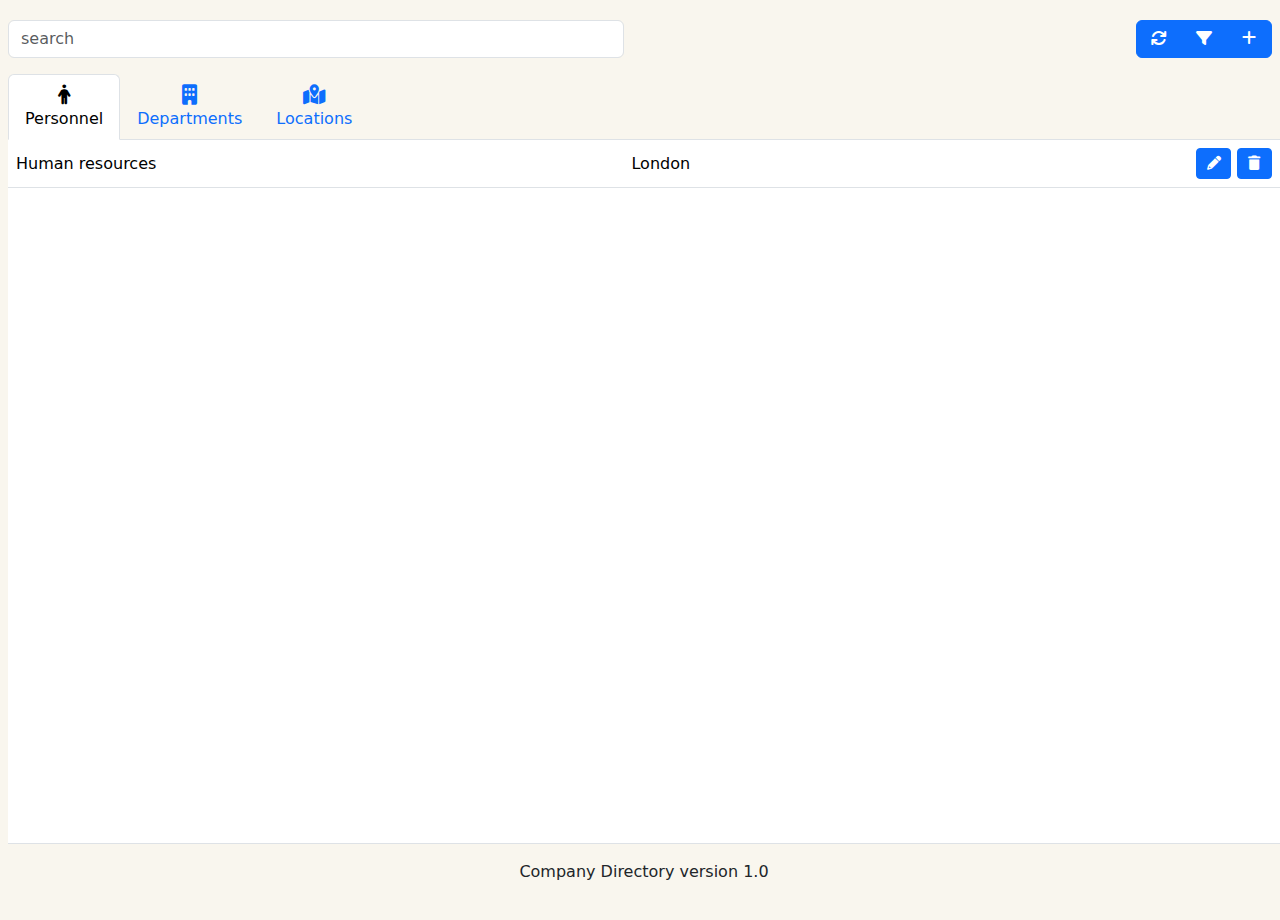
<file: project2/index.html>
<!DOCTYPE html>
<html lang="en">
  <head>
    <meta charset="UTF-8" />
    <meta name="viewport" content="width=device-width, initial-scale=1.0" />
    <title>Company Directory</title>

    <link rel="stylesheet" href="./libs/css/bootstrap.min2.css" />
    <link rel="stylesheet" href="./libs/fontawesome/css/all.min.css" />
    <link
      rel="apple-touch-icon"
      sizes="180x180"
      href="./libs/favicon_io/apple-touch-icon.png"
    />
    <link
      rel="icon"
      type="image/png"
      sizes="32x32"
      href="./libs/favicon_io/favicon-32x32.png"
    />
    <link
      rel="icon"
      type="image/png"
      sizes="16x16"
      href="./libs/favicon_io/favicon-16x16.png"
    />

    <link rel="stylesheet" href="./libs/css/styles.css" />
  </head>
  <body>
    <section>
      <div class="appHeader">
        <div class="row">
          <div class="col">
            <input
              id="searchInp"
              class="form-control mb-3"
              placeholder="search"
            />
          </div>

          <div class="col-6 text-end me-2">
            <div class="btn-group" role="group" aria-label="buttons">
              <button id="refreshBtn" type="button" class="btn btn-primary">
                <i class="fa-solid fa-refresh fa-fw"></i>
              </button>
              <button id="filterBtn" type="button" class="btn btn-primary">
                <i class="fa-solid fa-filter fa-fw"></i>
              </button>
              <button id="addBtn" type="button" class="btn btn-primary">
                <i class="fa-solid fa-plus fa-fw"></i>
              </button>
            </div>
          </div>
        </div>

        <ul class="nav nav-tabs" id="myTab" role="tablist">
          <li class="nav-item" role="presentation">
            <button
              class="nav-link active"
              id="personnelBtn"
              data-bs-toggle="tab"
              data-bs-target="#personnel-tab-pane"
              type="button"
              role="tab"
              aria-controls="home-tab-pane"
              aria-selected="true"
            >
              <i class="fa-solid fa-person fa-lg fa-fw"></i
              ><span class="d-none d-sm-block">Personnel</span>
            </button>
          </li>
          <li class="nav-item" role="presentation">
            <button
              class="nav-link"
              id="departmentsBtn"
              data-bs-toggle="tab"
              data-bs-target="#departments-tab-pane"
              type="button"
              role="tab"
              aria-controls="profile-tab-pane"
              aria-selected="false"
            >
              <i class="fa-solid fa-building fa-lg fa-fw"></i
              ><span class="d-none d-sm-block">Departments</span>
            </button>
          </li>
          <li class="nav-item" role="presentation">
            <button
              class="nav-link"
              id="locationsBtn"
              data-bs-toggle="tab"
              data-bs-target="#locations-tab-pane"
              type="button"
              role="tab"
              aria-controls="contact-tab-pane"
              aria-selected="false"
            >
              <i class="fa-solid fa-map-location-dot fa-lg fa-fw"></i
              ><span class="d-none d-sm-block">Locations</span>
            </button>
          </li>
        </ul>
      </div>

      <div class="tab-content bg-white">
        <div
          class="tab-pane show active"
          id="personnel-tab-pane"
          role="tabpanel"
          aria-labelledby="home-tab"
          tabindex="0"
        >
          <table class="table table-hover">
            <tr>
              <td class="align-middle text-nowrap">Human resources</td>
              <td class="align-middle text-nowrap d-none d-md-table-cell">
                London
              </td>
              <td class="align-middle text-end text-nowrap">
                <button
                  type="button"
                  class="btn btn-primary btn-sm"
                  data-bs-toggle="modal"
                  data-bs-target="#deleteDepartmentModal"
                  data-id="1"
                >
                  <i class="fa-solid fa-pencil fa-fw"></i>
                </button>
                <button
                  type="button"
                  class="btn btn-primary btn-sm deleteDepartmentBtn"
                  data-id="1"
                >
                  <i class="fa-solid fa-trash fa-fw"></i>
                </button>
              </td>
            </tr>
          </table>
        </div>

        <div
          class="tab-pane"
          id="departments-tab-pane"
          role="tabpanel"
          aria-labelledby="profile-tab"
          tabindex="0"
        >
          <table id class="table table-hover">
            <tr>
              <td class="align-middle text-nowrap">Human resources</td>
              <td class="align-middle text-nowrap d-none d-md-table-cell">
                London
              </td>
              <td class="align-middle text-end text-nowrap">
                <button
                  type="button"
                  class="btn btn-primary btn-sm"
                  data-bs-toggle="modal"
                  data-bs-target="#deleteDepartmentModal"
                  data-id="1"
                >
                  <i class="fa-solid fa-pencil fa-fw"></i>
                </button>
                <button
                  type="button"
                  class="btn btn-primary btn-sm deleteDepartmentBtn"
                  data-id="1"
                >
                  <i class="fa-solid fa-trash fa-fw"></i>
                </button>
              </td>
            </tr>
          </table>
        </div>

        <div
          class="tab-pane"
          id="locations-tab-pane"
          role="tabpanel"
          aria-labelledby="contact-tab"
          tabindex="0"
        >
          <table class="table table-hover">
            <tr>
              <td class="align-middle text-nowrap">London</td>
              <td class="align-middle text-end text-nowrap">
                <button type="button" class="btn btn-primary btn-sm">
                  <i class="fa-solid fa-pencil fa-fw"></i>
                </button>
                <button type="button" class="btn btn-primary btn-sm">
                  <i class="fa-solid fa-trash fa-fw"></i>
                </button>
              </td>
            </tr>
          </table>
        </div>
      </div>

      <footer class="border-top text-center fw-bold">
        <p class="fw-light my-3">Company Directory version 1.0</p>
      </footer>
    </section>
    <!-- filter modal -->

    <div
      id="filterModal"
      class="modal fade"
      tabindex="-1"
      data-bs-backdrop="false"
      data-bs-keyboard="false"
      aria-labelledby="exampleModalLabel"
      aria-hidden="true"
    >
      <!--   the last two classes centre the modal and, if the content is too long, ensures  -->
      <!--   that the header and footer are always on display by making the body scroll -->

      <div
        class="modal-dialog modal-sm modal-dialog-centered modal-dialog-scrollable"
      >
        <div class="modal-content shadow">
          <div class="modal-header bg-primary bg-gradient text-white">
            <h5 class="modal-title">Filter employees</h5>
            <button
              type="button"
              class="btn-close btn-close-white"
              data-bs-dismiss="modal"
              aria-label="Close"
            ></button>
          </div>

          <div class="modal-body">
            <!-- Filter by Department -->

            <div class="form-floating">
              <select
                class="form-control mb-2"
                id="filterDepartmentSelect"
                placeholder="All Departments"
              ></select>
              <label class="mb-2" for="filterDepartmentSelect"
                >Department</label
              >
            </div>

            <!-- Filter by Location -->
            <div class="form-floating">
              <select
                class="form-control mb-2"
                id="filterLocationSelect"
                placeholder="All Locations"
              ></select>
              <label class="mb-2" for="filterLocationSelect">Location</label>
            </div>
          </div>
          <div class="modal-footer">
            <button
              type="button"
              id="applyFilterBtn"
              class="btn btn-outline-primary btn-sm myBtn"
            >
              FILTER
            </button>
            <button
              type="button"
              class="btn btn-outline-primary btn-sm myBtn"
              data-bs-dismiss="modal"
            >
              CANCEL
            </button>
          </div>
        </div>
      </div>
    </div>

    <!-- All Employee Modals  -->
    <!-- create employee section -->
    <!-- create New Employee modal -->
    <div
      id="createPersonnelModal"
      class="modal fade"
      tabindex="-1"
      data-bs-backdrop="false"
      data-bs-keyboard="false"
      aria-labelledby="exampleModalLabel"
      aria-hidden="true"
    >
      <!--   the last two classes centre the modal and, if the content is too long, ensures  -->
      <!--   that the header and footer are always on display by making the body scroll -->

      <div
        class="modal-dialog modal-sm modal-dialog-centered modal-dialog-scrollable"
      >
        <div class="modal-content shadow">
          <div class="modal-header bg-primary bg-gradient text-white">
            <h5 class="modal-title">Create New Employee</h5>
            <button
              type="button"
              class="btn-close btn-close-white"
              data-bs-dismiss="modal"
              aria-label="Close"
            ></button>
          </div>

          <div class="modal-body">
            <form id="createPersonnelForm">
              <input type="hidden" id="createPersonnelEmployeeID" />

              <div class="form-floating mb-3">
                <input
                  type="text"
                  class="form-control"
                  id="createPersonnelFirstName"
                  placeholder="First name"
                  required
                />
                <label for="CreatePersonnelFirstName">First name</label>
              </div>

              <div class="form-floating mb-3">
                <input
                  type="text"
                  class="form-control"
                  id="createPersonnelLastName"
                  placeholder="Last name"
                  required
                />
                <label for="createPersonnelLastName">Last name</label>
              </div>

              <div class="form-floating mb-3">
                <input
                  type="text"
                  class="form-control"
                  id="createPersonnelJobTitle"
                  placeholder="Job title"
                  required
                />
                <label for="createPersonnelJobTitle">Job Title</label>
              </div>

              <div class="form-floating mb-3">
                <input
                  type="email"
                  class="form-control"
                  id="createPersonnelEmailAddress"
                  placeholder="Email address"
                  required
                />
                <label for="createPersonnelEmailAddress">Email Address</label>
              </div>

              <div class="form-floating">
                <select
                  class="form-select"
                  id="createPersonnelDepartment"
                  placeholder="Department"
                ></select>
                <label for="createPersonnelDepartment"
                  >Choose a Department</label
                >
              </div>
            </form>
          </div>

          <div class="modal-footer">
            <button
              type="submit"
              form="createPersonnelForm"
              class="btn btn-outline-primary btn-sm myBtn"
            >
              CREATE
            </button>
            <button
              type="button"
              class="btn btn-outline-primary btn-sm myBtn"
              data-bs-dismiss="modal"
              aria-label="cancel"
            >
              CANCEL
            </button>
          </div>
        </div>
      </div>
    </div>
    <!-- create employee Confirmation Modal -->

    <!--create employee success modal -->

    <div
      id="EmployeeCreatedModal"
      class="modal fade"
      tabindex="-1"
      data-bs-backdrop="false"
      data-bs-keyboard="false"
      aria-labelledby="exampleModalLabel"
      aria-hidden="true"
    >
      <!--   the last two classes centre the modal and, if the content is too long, ensures  -->
      <!--   that the header and footer are always on display by making the body scroll -->

      <div class="modal-dialog modal-dialog-centered modal-dialog-scrollable">
        <!-- As the backdrop is disabled we can use the Bootstrap shadow class to add definition to the dialog -->

        <div class="modal-content shadow">
          <div class="modal-header bg-primary bg-gradient text-white">
            <h5 class="modal-title">Success</h5>
            <button
              type="button"
              class="btn-close btn-close-white"
              data-bs-dismiss="modal"
              aria-label="Close"
            ></button>
          </div>

          <div class="modal-body">The user has been Created successfully.</div>
          <div class="modal-footer">
            <button
              type="button"
              class="btn btn-outline-secondary btn-sm myBtn"
              data-bs-dismiss="modal"
            >
              OK
            </button>
          </div>
        </div>
      </div>
    </div>
    <!--update employee section  -->
    <!-- update modal -->

    <div
      id="editPersonnelModal"
      class="modal fade"
      tabindex="-1"
      data-bs-backdrop="false"
      data-bs-keyboard="false"
      aria-labelledby="exampleModalLabel"
      aria-hidden="true"
    >
      <div
        class="modal-dialog modal-sm modal-dialog-centered modal-dialog-scrollable"
      >
        <div class="modal-content shadow">
          <div class="modal-header bg-primary bg-gradient text-white">
            <h5 class="modal-title">Edit employee</h5>
            <button
              type="button"
              class="btn-close btn-close-white"
              data-bs-dismiss="modal"
              aria-label="Close"
            ></button>
          </div>

          <div class="modal-body">
            <form id="editPersonnelForm">
              <input type="hidden" id="editPersonnelEmployeeID" />

              <div class="form-floating mb-3">
                <input
                  type="text"
                  class="form-control"
                  id="editPersonnelFirstName"
                  placeholder="First name"
                  required
                />
                <label for="editPersonnelFirstName">First name</label>
              </div>

              <div class="form-floating mb-3">
                <input
                  type="text"
                  class="form-control"
                  id="editPersonnelLastName"
                  placeholder="Last name"
                  required
                />
                <label for="editPersonnelLastName">Last name</label>
              </div>

              <div class="form-floating mb-3">
                <input
                  type="text"
                  class="form-control"
                  id="editPersonnelJobTitle"
                  placeholder="Job title"
                  required
                />
                <label for="editPersonnelJobTitle">Job Title</label>
              </div>

              <div class="form-floating mb-3">
                <input
                  type="email"
                  class="form-control"
                  id="editPersonnelEmailAddress"
                  placeholder="Email address"
                  required
                />
                <label for="editPersonnelEmailAddress">Email Address</label>
              </div>

              <div class="form-floating">
                <select
                  class="form-select"
                  id="editPersonnelDepartment"
                  placeholder="Department"
                ></select>
                <label for="editPersonnelDepartment">Department</label>
              </div>
            </form>
          </div>

          <div class="modal-footer">
            <button
              type="submit"
              form="editPersonnelForm"
              class="btn btn-outline-primary btn-sm myBtn"
            >
              SAVE
            </button>
            <button
              type="button"
              class="btn btn-outline-primary btn-sm myBtn"
              data-bs-dismiss="modal"
              aria-label="cancel"
            >
              CANCEL
            </button>
          </div>
        </div>
      </div>
    </div>

    <!-- update confirmed -->
    <div
      id="employeeUpdateSuccess"
      class="modal fade"
      tabindex="-1"
      data-bs-backdrop="false"
      data-bs-keyboard="false"
      aria-labelledby="exampleModalLabel"
      aria-hidden="true"
    >
      <div
        class="modal-dialog modal-sm modal-dialog-centered modal-dialog-scrollable"
      >
        <div class="modal-content shadow">
          <div class="modal-header bg-primary bg-gradient text-white">
            <h5 class="modal-title">success</h5>
            <button
              type="button"
              class="btn-close btn-close-white"
              data-bs-dismiss="modal"
              aria-label="Close"
            ></button>
          </div>

          <div class="modal-body">
            <p id="employeeEditMessage">
              Are you sure you want to apply changes for .
            </p>
          </div>
          <div class="modal-footer">
            <button
              type="button"
              class="btn btn-outline-secondary btn-sm myBtn"
              data-bs-dismiss="modal"
            >
              OK
            </button>
          </div>
        </div>
      </div>
    </div>
    <!-- delete employee section  -->
    <!-- delete personnel -->
    <div
      id="deletePersonnelModal"
      class="modal fade"
      tabindex="-1"
      data-bs-backdrop="false"
      data-bs-keyboard="false"
      aria-labelledby="exampleModalLabel"
      aria-hidden="true"
    >
      <!--   the last two classes centre the modal and, if the content is too long, ensures  -->
      <!--   that the header and footer are always on display by making the body scroll -->

      <div class="modal-dialog modal-dialog-centered modal-dialog-scrollable">
        <!-- As the backdrop is disabled we can use the Bootstrap shadow class to add definition to the dialog -->

        <div class="modal-content shadow">
          <div class="modal-header bg-primary bg-gradient text-white">
            <h5 class="modal-title">Remove employee entry?</h5>
            <button
              type="button"
              class="btn-close btn-close-white"
              data-bs-dismiss="modal"
              aria-label="Close"
            ></button>
          </div>

          <div class="modal-body">
            <input type="hidden" id="infoPersonnelEmployeeID" />
            <p id="deletePersonnelMessage">
              Are you sure you want to delete this employee?
            </p>
          </div>

          <div class="modal-footer">
            <button
              type="button"
              id="deleteEmployeeBtn"
              class="btn btn-outline-secondary btn-sm myBtn"
              data-bs-dismiss="modal"
            >
              YES
            </button>
            <button
              type="button"
              class="btn btn-outline-secondary btn-sm myBtn"
              data-bs-dismiss="modal"
            >
              NO
            </button>
          </div>
        </div>
      </div>
    </div>

    <!--delete employee success modal -->

    <div
      id="successModal"
      class="modal fade"
      tabindex="-1"
      data-bs-backdrop="false"
      data-bs-keyboard="false"
      aria-labelledby="exampleModalLabel"
      aria-hidden="true"
    >
      <!--   the last two classes centre the modal and, if the content is too long, ensures  -->
      <!--   that the header and footer are always on display by making the body scroll -->

      <div class="modal-dialog modal-dialog-centered modal-dialog-scrollable">
        <!-- As the backdrop is disabled we can use the Bootstrap shadow class to add definition to the dialog -->

        <div class="modal-content shadow">
          <div class="modal-header bg-primary bg-gradient text-white">
            <h5 class="modal-title">Success</h5>
            <button
              type="button"
              class="btn-close btn-close-white"
              data-bs-dismiss="modal"
              aria-label="Close"
            ></button>
          </div>

          <div class="modal-body">The user has been deleted successfully.</div>
          <div class="modal-footer">
            <button
              type="button"
              class="btn btn-primary"
              data-bs-dismiss="modal"
              aria-label="Close"
            >
              OK
            </button>
          </div>
        </div>
      </div>
    </div>
    <!-- All Department Modals  -->
    <!-- create Department section -->
    <!-- create New Department modal -->
    <div
      id="createDepartmentModal"
      class="modal fade"
      tabindex="-1"
      data-bs-backdrop="false"
      data-bs-keyboard="false"
      aria-labelledby="exampleModalLabel"
      aria-hidden="true"
    >
      <!--   the last two classes centre the modal and, if the content is too long, ensures  -->
      <!--   that the header and footer are always on display by making the body scroll -->

      <div
        class="modal-dialog modal-sm modal-dialog-centered modal-dialog-scrollable"
      >
        <div class="modal-content shadow">
          <div class="modal-header bg-primary bg-gradient text-white">
            <h5 class="modal-title">Create new department</h5>
            <button
              type="button"
              class="btn-close btn-close-white"
              data-bs-dismiss="modal"
              aria-label="Close"
            ></button>
          </div>

          <div class="modal-body">
            <form id="createDepartmentForm">
              <input type="hidden" id="createPersonnelEmployeeID" />

              <div class="form-floating">
                <input
                  type="text"
                  class="form-control"
                  id="createDepartment"
                  placeholder="First name"
                  required
                />

                <label for="createDepartment">Department Name</label>
              </div>

              <div class="form-floating">
                <select
                  class="form-select"
                  id="chooseLocation"
                  placeholder="Department"
                ></select>
                <label for="chooseLocation">choose a location</label>
              </div>
            </form>
          </div>

          <div class="modal-footer">
            <button
              type="submit"
              form="createDepartmentForm"
              class="btn btn-outline-primary btn-sm myBtn"
            >
              CREATE
            </button>
            <button
              type="button"
              class="btn btn-outline-primary btn-sm myBtn"
              data-bs-dismiss="modal"
              aria-label="cancel"
            >
              CANCEL
            </button>
          </div>
        </div>
      </div>
    </div>

    <!-- success modal -->
    <div
      id="departmentCreatedModal"
      class="modal fade"
      tabindex="-1"
      data-bs-backdrop="false"
      data-bs-keyboard="false"
      aria-labelledby="exampleModalLabel"
      aria-hidden="true"
    >
      <!--   the last two classes centre the modal and, if the content is too long, ensures  -->
      <!--   that the header and footer are always on display by making the body scroll -->

      <div class="modal-dialog modal-dialog-centered modal-dialog-scrollable">
        <!-- As the backdrop is disabled we can use the Bootstrap shadow class to add definition to the dialog -->

        <div class="modal-content shadow">
          <div class="modal-header bg-primary bg-gradient text-white">
            <h5 class="modal-title">Success</h5>
            <button
              type="button"
              class="btn-close btn-close-white"
              data-bs-dismiss="modal"
              aria-label="Close"
            ></button>
          </div>

          <div class="modal-body">
            The Department has been Created successfully.
          </div>
          <div class="modal-footer">
            <button
              type="button"
              class="btn btn-outline-secondary btn-sm myBtn"
              data-bs-dismiss="modal"
              id="departmentsuccessBtn"
            >
              OK
            </button>
          </div>
        </div>
      </div>
    </div>

    <!-- update department section -->
    <div
      id="editDepartmentModal"
      class="modal fade"
      tabindex="-1"
      data-bs-backdrop="false"
      data-bs-keyboard="false"
      aria-labelledby="exampleModalLabel"
      aria-hidden="true"
    >
      <!--   the last two classes centre the modal and, if the content is too long, ensures  -->
      <!--   that the header and footer are always on display by making the body scroll -->

      <div
        class="modal-dialog modal-sm modal-dialog-centered modal-dialog-scrollable"
      >
        <div class="modal-content shadow">
          <div class="modal-header bg-primary bg-gradient text-white">
            <h5 class="modal-title">Edit Department</h5>
            <button
              type="button"
              class="btn-close btn-close-white"
              data-bs-dismiss="modal"
              aria-label="Close"
            ></button>
          </div>

          <div class="modal-body">
            <form id="editDepartmentForm">
              <input type="hidden" id="editDepartmentID" />

              <div class="form-floating mb-3">
                <input
                  type="text"
                  class="form-control"
                  id="editDepartmentName"
                  placeholder="Department name"
                  required
                />
                <label for="editDepartmentName">Department name</label>
              </div>

              <div class="form-floating">
                <select
                  class="form-select"
                  id="editDepartmentsLocation"
                  placeholder="Location"
                ></select>
                <label for="editDepartmentsLocation">Location</label>
              </div>
            </form>
          </div>

          <div class="modal-footer">
            <button
              type="submit"
              form="editDepartmentForm"
              class="btn btn-outline-primary btn-sm myBtn"
            >
              SAVE
            </button>
            <button
              type="button"
              class="btn btn-outline-primary btn-sm myBtn"
              data-bs-dismiss="modal"
              aria-label="cancel"
            >
              CANCEL
            </button>
          </div>
        </div>
      </div>
    </div>
    <!-- update department confirmation Modal -->

    <!-- update department success modal -->

    <div
      id="successDepartmentUpdate"
      class="modal fade"
      tabindex="-1"
      data-bs-backdrop="false"
      data-bs-keyboard="false"
      aria-labelledby="exampleModalLabel"
      aria-hidden="true"
    >
      <div
        class="modal-dialog modal-sm modal-dialog-centered modal-dialog-scrollable"
      >
        <div class="modal-content shadow">
          <div class="modal-header bg-primary bg-gradient text-white">
            <h5 class="modal-title">success</h5>
            <button
              type="button"
              class="btn-close btn-close-white"
              data-bs-dismiss="modal"
              aria-label="Close"
            ></button>
          </div>

          <div class="modal-body">
            <p id="updateDepartmentparagraph"></p>
          </div>
          <div class="modal-footer">
            <button
              type="button"
              class="btn btn-outline-secondary btn-sm myBtn"
              data-bs-dismiss="modal"
            >
              OK
            </button>
          </div>
        </div>
      </div>
    </div>
    <!-- delete department modals -->
    <div
      id="deleteDepartmentModal"
      class="modal fade"
      tabindex="-1"
      data-bs-backdrop="false"
      data-bs-keyboard="false"
      aria-labelledby="exampleModalLabel"
      aria-hidden="true"
    >
      <!--   the last two classes centre the modal and, if the content is too long, ensures  -->
      <!--   that the header and footer are always on display by making the body scroll -->

      <div class="modal-dialog modal-dialog-centered modal-dialog-scrollable">
        <!-- As the backdrop is disabled we can use the Bootstrap shadow class to add definition to the dialog -->

        <div class="modal-content shadow">
          <div class="modal-header bg-primary bg-gradient text-white">
            <h5 class="modal-title">Remove department entry?</h5>
            <button
              type="button"
              class="btn-close btn-close-white"
              data-bs-dismiss="modal"
              aria-label="Close"
            ></button>
          </div>

          <div class="modal-body">
            <input type="hidden" id="infoPersonnelEmployeeID" />
            <p id="departmentDeleteConfirmTxt">
              Are you sure you want to delete this employee?
            </p>
          </div>

          <div id="deleteDepartmentFooter" class="modal-footer"></div>
        </div>
      </div>
    </div>

    <!-- delete department success modal -->
    <div
      id="successDepartmentDeletion"
      class="modal fade"
      tabindex="-1"
      data-bs-backdrop="false"
      data-bs-keyboard="false"
      aria-labelledby="exampleModalLabel"
      aria-hidden="true"
    >
      <!--   the last two classes centre the modal and, if the content is too long, ensures  -->
      <!--   that the header and footer are always on display by making the body scroll -->

      <div class="modal-dialog modal-dialog-centered modal-dialog-scrollable">
        <!-- As the backdrop is disabled we can use the Bootstrap shadow class to add definition to the dialog -->

        <div class="modal-content shadow">
          <div class="modal-header bg-primary bg-gradient text-white">
            <h5 class="modal-title">Success</h5>
            <button
              type="button"
              class="btn-close btn-close-white"
              data-bs-dismiss="modal"
              aria-label="Close"
            ></button>
          </div>

          <div class="modal-body">
            The department has been deleted successfully.
          </div>

          <div class="modal-footer">
            <button
              type="button"
              class="btn btn-outline-secondary btn-sm myBtn"
              data-bs-dismiss="modal"
            >
              OK
            </button>
          </div>
        </div>
      </div>
    </div>

    <!-- delete department unsuccessful modal -->

    <div
      id="unsuccessfulDeletionModal"
      class="modal fade"
      tabindex="-1"
      data-bs-backdrop="false"
      data-bs-keyboard="false"
      aria-labelledby="exampleModalLabel"
      aria-hidden="true"
    >
      <!--   the last two classes centre the modal and, if the content is too long, ensures  -->
      <!--   that the header and footer are always on display by making the body scroll -->

      <div class="modal-dialog modal-dialog-centered modal-dialog-scrollable">
        <!-- As the backdrop is disabled we can use the Bootstrap shadow class to add definition to the dialog -->

        <div class="modal-content shadow">
          <div class="modal-header bg-primary bg-gradient text-white">
            <h5 class="modal-title">Cannot remove department ...</h5>
            <button
              type="button"
              class="btn-close btn-close-white"
              data-bs-dismiss="modal"
              aria-label="Close"
            ></button>
          </div>

          <div class="modal-body">
            <p id="departmentDeleteUnsuccessful">
              depernamt(name) cannot be deleted because it is associated with 5
              personnel.
            </p>
          </div>

          <div class="modal-footer">
            <button
              type="button"
              class="btn btn-outline-secondary btn-sm myBtn"
              data-bs-dismiss="modal"
            >
              OK
            </button>
          </div>
        </div>
      </div>
    </div>

    <!-- all location modals -->
    <!-- create modals section -->
    <div
      id="createLocationModal"
      class="modal fade"
      tabindex="-1"
      data-bs-backdrop="false"
      data-bs-keyboard="false"
      aria-labelledby="exampleModalLabel"
      aria-hidden="true"
    >
      <!--   the last two classes centre the modal and, if the content is too long, ensures  -->
      <!--   that the header and footer are always on display by making the body scroll -->

      <div
        class="modal-dialog modal-sm modal-dialog-centered modal-dialog-scrollable"
      >
        <div class="modal-content shadow">
          <div class="modal-header bg-primary bg-gradient text-white">
            <h5 class="modal-title">Create New Location</h5>
            <button
              type="button"
              class="btn-close btn-close-white"
              data-bs-dismiss="modal"
              aria-label="Close"
            ></button>
          </div>

          <div class="modal-body">
            <form id="createLocationForm">
              <input type="hidden" id="createLocationID" />

              <div class="form-floating mb-3">
                <input
                  type="text"
                  class="form-control"
                  id="locationName"
                  placeholder="Location Name"
                  required
                />
                <label for="locationName">Location Name</label>
              </div>
            </form>
          </div>

          <div class="modal-footer">
            <button
              type="submit"
              form="createLocationForm"
              class="btn btn-outline-primary btn-sm myBtn"
            >
              CREATE
            </button>
            <button
              type="button"
              class="btn btn-outline-primary btn-sm myBtn"
              data-bs-dismiss="modal"
              aria-label="cancel"
            >
              CANCEL
            </button>
          </div>
        </div>
      </div>
    </div>
    <!--  create location success modal -->

    <div
      id="locationCreatedModal"
      class="modal fade"
      tabindex="-1"
      data-bs-backdrop="false"
      data-bs-keyboard="false"
      aria-labelledby="exampleModalLabel"
      aria-hidden="true"
    >
      <div
        class="modal-dialog modal-sm modal-dialog-centered modal-dialog-scrollable"
      >
        <div class="modal-content shadow">
          <div class="modal-header bg-primary bg-gradient text-white">
            <h5 class="modal-title">success</h5>
            <button
              type="button"
              class="btn-close btn-close-white"
              data-bs-dismiss="modal"
              aria-label="Close"
            ></button>
          </div>

          <div class="modal-body">
            The Location has been Created successfully.
          </div>
          <div class="modal-footer">
            <button
              type="button"
              class="btn btn-outline-secondary btn-sm myBtn"
              data-dismiss="modal"
              id="locationSuccessBtn"
            >
              OK
            </button>
          </div>
        </div>
      </div>
    </div>
    <!-- update modals section -->
    <!-- update Location section -->
    <div
      id="editLocationModal"
      class="modal fade"
      tabindex="-1"
      data-bs-backdrop="false"
      data-bs-keyboard="false"
      aria-labelledby="exampleModalLabel"
      aria-hidden="true"
    >
      <!--   the last two classes centre the modal and, if the content is too long, ensures  -->
      <!--   that the header and footer are always on display by making the body scroll -->

      <div
        class="modal-dialog modal-sm modal-dialog-centered modal-dialog-scrollable"
      >
        <div class="modal-content shadow">
          <div class="modal-header bg-primary bg-gradient text-white">
            <h5 class="modal-title">Edit Location</h5>
            <button
              type="button"
              class="btn-close btn-close-white"
              data-bs-dismiss="modal"
              aria-label="Close"
            ></button>
          </div>

          <div class="modal-body">
            <form id="editLocationForm">
              <input type="hidden" id="editLocationID" />

              <div class="form-floating mb-3">
                <input
                  type="text"
                  class="form-control"
                  id="editLocationName"
                  placeholder="Location name"
                  required
                />
                <label for="editLocationName">location name</label>
              </div>
            </form>
          </div>

          <div class="modal-footer">
            <button
              type="submit"
              form="editLocationForm"
              class="btn btn-outline-primary btn-sm myBtn"
            >
              SAVE
            </button>
            <button
              type="button"
              class="btn btn-outline-primary btn-sm myBtn"
              data-bs-dismiss="modal"
              aria-label="cancel"
            >
              CANCEL
            </button>
          </div>
        </div>
      </div>
    </div>

    <!-- update Location success modal -->

    <div
      id="successLocationUpdate"
      class="modal fade"
      tabindex="-1"
      data-bs-backdrop="false"
      data-bs-keyboard="false"
      aria-labelledby="exampleModalLabel"
      aria-hidden="true"
    >
      <div
        class="modal-dialog modal-sm modal-dialog-centered modal-dialog-scrollable"
      >
        <div class="modal-content shadow">
          <div class="modal-header bg-primary bg-gradient text-white">
            <h5 class="modal-title">success</h5>
            <button
              type="button"
              class="btn-close btn-close-white"
              data-bs-dismiss="modal"
              aria-label="Close"
            ></button>
          </div>

          <div class="modal-body">
            The location has been updated successfully.
          </div>
          <div class="modal-footer">
            <button
              type="button"
              class="btn btn-primary"
              data-dismiss="modal"
              id="successLocationUpdate"
            >
              OK
            </button>
          </div>
        </div>
      </div>
    </div>
    <!-- delete Location section -->

    <div
      id="deleteLocationModal"
      class="modal fade"
      tabindex="-1"
      data-bs-backdrop="false"
      data-bs-keyboard="false"
      aria-labelledby="exampleModalLabel"
      aria-hidden="true"
    >
      <!--   the last two classes centre the modal and, if the content is too long, ensures  -->
      <!--   that the header and footer are always on display by making the body scroll -->

      <div class="modal-dialog modal-dialog-centered modal-dialog-scrollable">
        <!-- As the backdrop is disabled we can use the Bootstrap shadow class to add definition to the dialog -->

        <div class="modal-content shadow">
          <div class="modal-header bg-primary bg-gradient text-white">
            <h5 id="deleteLocationTitle" class="modal-title"></h5>
            <button
              type="button"
              class="btn-close btn-close-white"
              data-bs-dismiss="modal"
              aria-label="Close"
            ></button>
          </div>

          <div class="modal-body">
            <input type="hidden" id="infoPersonnelEmployeeID" />
            <p id="deleteLocationConfirm">
              Are you sure you want to delete this Location?
            </p>
          </div>

          <div id="deleteLocationFooter" class="modal-footer"></div>
        </div>
      </div>
    </div>

    <!-- delete Location success modal -->

    <div
      id="successLocationDeletion"
      class="modal fade"
      tabindex="-1"
      data-bs-backdrop="false"
      data-bs-keyboard="false"
      aria-labelledby="exampleModalLabel"
      aria-hidden="true"
    >
      <div
        class="modal-dialog modal-sm modal-dialog-centered modal-dialog-scrollable"
      >
        <div class="modal-content shadow">
          <div class="modal-header bg-primary bg-gradient text-white">
            <h5 class="modal-title">success</h5>
            <button
              type="button"
              class="btn-close btn-close-white"
              data-bs-dismiss="modal"
              aria-label="Close"
            ></button>
          </div>

          <div class="modal-body">
            The location has been deleted successfully.
          </div>
          <div class="modal-footer">
            <button
              type="button"
              class="btn btn-outline-secondary btn-sm myBtn"
              data-bs-dismiss="modal"
            >
              OK
            </button>
          </div>
        </div>
      </div>
    </div>
    <!-- delete Location unsuccessful modal -->

    <div
      id="unsuccessfulLocationDeletionModal"
      class="modal fade"
      tabindex="-1"
      data-bs-backdrop="false"
      data-bs-keyboard="false"
      aria-labelledby="exampleModalLabel"
      aria-hidden="true"
    >
      <!--   the last two classes centre the modal and, if the content is too long, ensures  -->
      <!--   that the header and footer are always on display by making the body scroll -->

      <div class="modal-dialog modal-dialog-centered modal-dialog-scrollable">
        <!-- As the backdrop is disabled we can use the Bootstrap shadow class to add definition to the dialog -->

        <div class="modal-content shadow">
          <div class="modal-header bg-primary bg-gradient text-white">
            <h5 class="modal-title">Cannot remove Location ...</h5>
            <button
              type="button"
              class="btn-close btn-close-white"
              data-bs-dismiss="modal"
              aria-label="Close"
            ></button>
          </div>

          <div class="modal-body">
            <p id="locationDeleteUnsuccess">
              The Location cannot be deleted as it is currently in use.
            </p>
          </div>

          <div class="modal-footer">
            <button
              type="button"
              class="btn btn-outline-secondary btn-sm myBtn"
              data-bs-dismiss="modal"
            >
              OK
            </button>
          </div>
        </div>
      </div>
    </div>
    <script src="./libs/js/jquery-3.6.1.min.js"></script>
    <script src="./libs/js/bootstrap.bundle.min3.js"></script>
    <script src="./libs/js/fontawesome.js"></script>
    <script src="./libs/js/index.js"></script>
  </body>
</html>
</file>
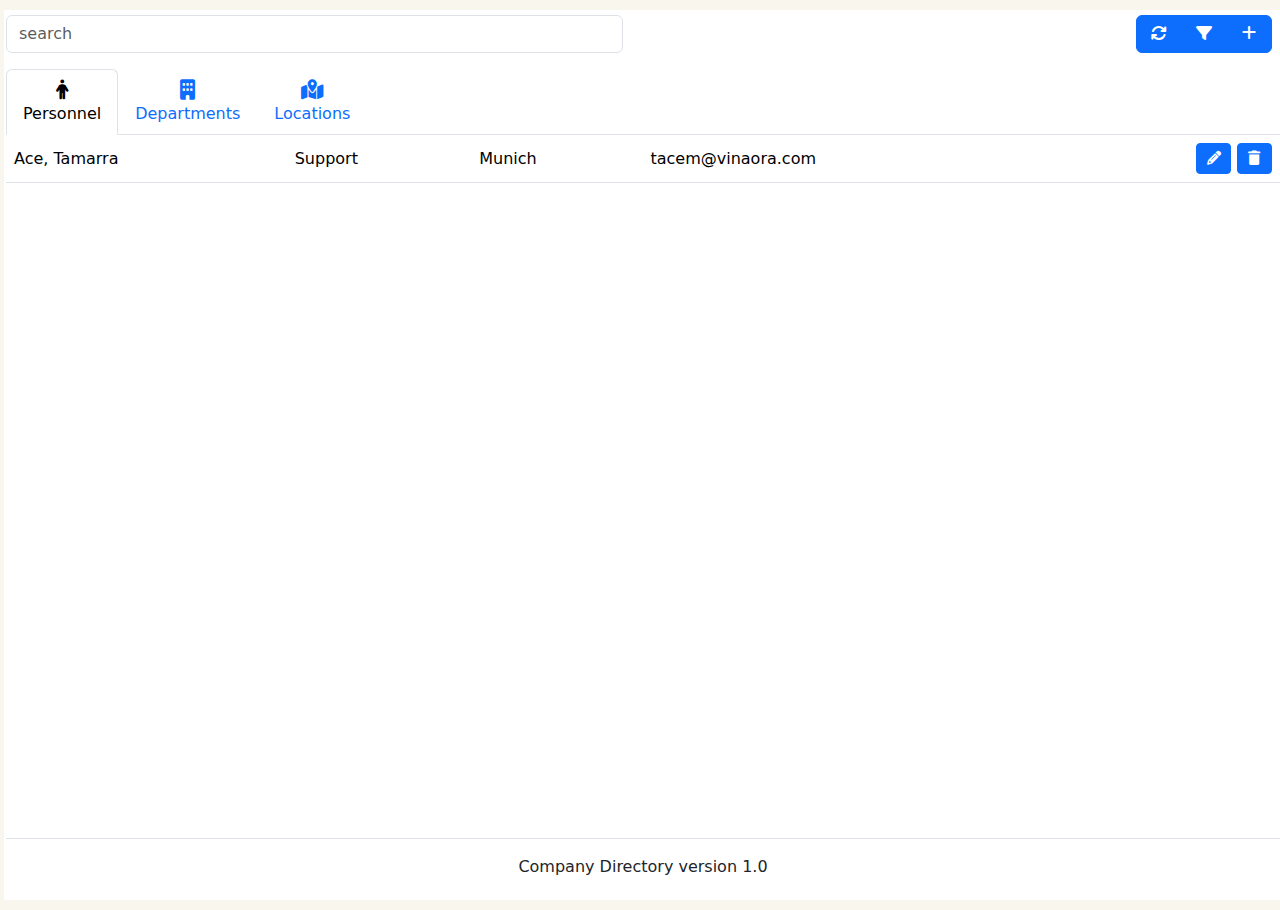
<file: project 2/companydirectory/index.html>
<!DOCTYPE html>
<html lang="en">
  <head>
    <meta charset="UTF-8" />
    <meta name="viewport" content="width=device-width, initial-scale=1.0" />
    <title>Document</title>
    <link rel="stylesheet" href="./libs/css/styles.css" />
    <link
      rel="stylesheet"
      href="https://cdn.jsdelivr.net/npm/bootstrap@5.3.2/dist/css/bootstrap.min.css"
    />
    <link
      rel="stylesheet"
      href="https://cdnjs.cloudflare.com/ajax/libs/font-awesome/6.2.0/css/all.min.css"
    />
  </head>
  <body>
    <section>
      <div class="appHeader">
        <div class="row">
          <div class="col">
            <input
              id="searchInp"
              class="form-control mb-3"
              placeholder="search"
            />
          </div>

          <div class="col-6 text-end me-2">
            <div class="btn-group" role="group" aria-label="buttons">
              <button id="refreshBtn" type="button" class="btn btn-primary">
                <i class="fa-solid fa-refresh fa-fw"></i>
              </button>
              <button id="filterBtn" type="button" class="btn btn-primary">
                <i class="fa-solid fa-filter fa-fw"></i>
              </button>
              <button id="addBtn" type="button" class="btn btn-primary">
                <i class="fa-solid fa-plus fa-fw"></i>
              </button>
            </div>
          </div>
        </div>

        <ul class="nav nav-tabs" id="myTab" role="tablist">
          <li class="nav-item" role="presentation">
            <button
              class="nav-link active"
              id="personnelBtn"
              data-bs-toggle="tab"
              data-bs-target="#personnel-tab-pane"
              type="button"
              role="tab"
              aria-controls="home-tab-pane"
              aria-selected="true"
            >
              <i class="fa-solid fa-person fa-lg fa-fw"></i
              ><span class="d-none d-sm-block">Personnel</span>
            </button>
          </li>
          <li class="nav-item" role="presentation">
            <button
              class="nav-link"
              id="departmentsBtn"
              data-bs-toggle="tab"
              data-bs-target="#departments-tab-pane"
              type="button"
              role="tab"
              aria-controls="profile-tab-pane"
              aria-selected="false"
            >
              <i class="fa-solid fa-building fa-lg fa-fw"></i
              ><span class="d-none d-sm-block">Departments</span>
            </button>
          </li>
          <li class="nav-item" role="presentation">
            <button
              class="nav-link"
              id="locationsBtn"
              data-bs-toggle="tab"
              data-bs-target="#locations-tab-pane"
              type="button"
              role="tab"
              aria-controls="contact-tab-pane"
              aria-selected="false"
            >
              <i class="fa-solid fa-map-location-dot fa-lg fa-fw"></i
              ><span class="d-none d-sm-block">Locations</span>
            </button>
          </li>
        </ul>
      </div>

      <div class="tab-content bg-white">
        <div
          class="tab-pane show active"
          id="personnel-tab-pane"
          role="tabpanel"
          aria-labelledby="home-tab"
          tabindex="0"
        >
          <table class="table table-hover">
            <tr>
              <td class="align-middle text-nowrap">Ace, Tamarra</td>
              <td class="align-middle text-nowrap d-none d-md-table-cell">
                Support
              </td>
              <td class="align-middle text-nowrap d-none d-md-table-cell">
                Munich
              </td>
              <td class="align-middle text-nowrap d-none d-md-table-cell">
                tacem@vinaora.com
              </td>
              <td class="text-end text-nowrap">
                <button
                  type="button"
                  class="btn btn-primary btn-sm"
                  data-bs-toggle="modal"
                  data-bs-target="#editPersonnelModal"
                  data-id="23"
                >
                  <i class="fa-solid fa-pencil fa-fw"></i>
                </button>
                <button
                  type="button"
                  class="btn btn-primary btn-sm deletePersonnelBtn"
                  data-id="23"
                >
                  <i class="fa-solid fa-trash fa-fw"></i>
                </button>
              </td>
            </tr>
          </table>
        </div>

        <div
          class="tab-pane"
          id="departments-tab-pane"
          role="tabpanel"
          aria-labelledby="profile-tab"
          tabindex="0"
        >
          <table id class="table table-hover">
            <tr>
              <td class="align-middle text-nowrap">Human resources</td>
              <td class="align-middle text-nowrap d-none d-md-table-cell">
                London
              </td>
              <td class="align-middle text-end text-nowrap">
                <button
                  type="button"
                  class="btn btn-primary btn-sm"
                  data-bs-toggle="modal"
                  data-bs-target="#deleteDepartmentModal"
                  data-id="1"
                >
                  <i class="fa-solid fa-pencil fa-fw"></i>
                </button>
                <button
                  type="button"
                  class="btn btn-primary btn-sm deleteDepartmentBtn"
                  data-id="1"
                >
                  <i class="fa-solid fa-trash fa-fw"></i>
                </button>
              </td>
            </tr>
          </table>
        </div>

        <div
          class="tab-pane"
          id="locations-tab-pane"
          role="tabpanel"
          aria-labelledby="contact-tab"
          tabindex="0"
        >
          <table class="table table-hover">
            <tr>
              <td class="align-middle text-nowrap">London</td>
              <td class="align-middle text-end text-nowrap">
                <button type="button" class="btn btn-primary btn-sm">
                  <i class="fa-solid fa-pencil fa-fw"></i>
                </button>
                <button type="button" class="btn btn-primary btn-sm">
                  <i class="fa-solid fa-trash fa-fw"></i>
                </button>
              </td>
            </tr>
          </table>
        </div>
      </div>

      <footer class="border-top text-center fw-bold">
        <p class="fw-light my-3">Company Directory version 1.0</p>
      </footer>
    </section>

    <div
      id="editPersonnelModal"
      class="modal fade"
      tabindex="-1"
      data-bs-backdrop="false"
      data-bs-keyboard="false"
      aria-labelledby="exampleModalLabel"
      aria-hidden="true"
    >
      <!--   the last two classes centre the modal and, if the content is too long, ensures  -->
      <!--   that the header and footer are always on display by making the body scroll -->

      <div
        class="modal-dialog modal-sm modal-dialog-centered modal-dialog-scrollable"
      >
        <div class="modal-content shadow">
          <div class="modal-header bg-primary bg-gradient text-white">
            <h5 class="modal-title">Edit employee</h5>
            <button
              type="button"
              class="btn-close btn-close-white"
              data-bs-dismiss="modal"
              aria-label="Close"
            ></button>
          </div>

          <div class="modal-body">
            <form id="editPersonnelForm">
              <input type="hidden" id="editPersonnelEmployeeID" />

              <div class="form-floating mb-3">
                <input
                  type="text"
                  class="form-control"
                  id="editPersonnelFirstName"
                  placeholder="First name"
                  required
                />
                <label for="editPersonnelFirstName">First name</label>
              </div>

              <div class="form-floating mb-3">
                <input
                  type="text"
                  class="form-control"
                  id="editPersonnelLastName"
                  placeholder="Last name"
                  required
                />
                <label for="editPersonnelLastName">Last name</label>
              </div>

              <div class="form-floating mb-3">
                <input
                  type="text"
                  class="form-control"
                  id="editPersonnelJobTitle"
                  placeholder="Job title"
                  required
                />
                <label for="editPersonnelJobTitle">Job Title</label>
              </div>

              <div class="form-floating mb-3">
                <input
                  type="email"
                  class="form-control"
                  id="editPersonnelEmailAddress"
                  placeholder="Email address"
                  required
                />
                <label for="editPersonnelEmailAddress">Email Address</label>
              </div>

              <div class="form-floating">
                <select
                  class="form-select"
                  id="editPersonnelDepartment"
                  placeholder="Department"
                ></select>
                <label for="editPersonnelDepartment">Department</label>
              </div>
            </form>
          </div>

          <div class="modal-footer">
            <button
              type="submit"
              form="editPersonnelForm"
              class="btn btn-outline-primary btn-sm myBtn"
            >
              SAVE
            </button>
            <button
              type="button"
              class="btn btn-outline-primary btn-sm myBtn"
              data-bs-dismiss="modal"
            >
              CANCEL
            </button>
          </div>
        </div>
      </div>
    </div>
    <!-- delete personnel -->
    <div
      id="deletePersonnelModal"
      class="modal fade"
      tabindex="-1"
      data-bs-backdrop="false"
      data-bs-keyboard="false"
      aria-labelledby="exampleModalLabel"
      aria-hidden="true"
    >
      <div
        class="modal-dialog modal-sm modal-dialog-centered modal-dialog-scrollable"
      >
        <div class="modal-content shadow">
          <div class="modal-header bg-danger bg-gradient text-white">
            <h5 class="modal-title">Delete Employee</h5>
            <button
              type="button"
              class="btn-close btn-close-white"
              data-bs-dismiss="modal"
              aria-label="Close"
            ></button>
          </div>

          <div class="modal-body">
            <form id="infoPersonnelForm">
              <input type="hidden" id="infoPersonnelEmployeeID" />

              <div class="form-floating mb-3">
                <input
                  type="text"
                  class="form-control"
                  id="infoPersonnelFirstName"
                  placeholder="First name"
                  required
                  readonly
                />
                <label for="infoPersonnelFirstName">First name</label>
              </div>

              <div class="form-floating mb-3">
                <input
                  type="text"
                  class="form-control"
                  id="infoPersonnelLastName"
                  placeholder="Last name"
                  required
                  readonly
                />
                <label for="infoPersonnelLastName">Last name</label>
              </div>

              <div class="form-floating mb-3">
                <input
                  type="text"
                  class="form-control"
                  id="infoPersonnelJobTitle"
                  placeholder="Job title"
                  required
                  readonly
                />
                <label for="infoPersonnelJobTitle">Job Title</label>
              </div>

              <div class="form-floating mb-3">
                <input
                  type="email"
                  class="form-control"
                  id="infoPersonnelEmailAddress"
                  placeholder="Email address"
                  required
                  readonly
                />
                <label for="infoPersonnelEmailAddress">Email Address</label>
              </div>

              <div class="form-floating">
                <select
                  class="form-select"
                  id="infoPersonnelDepartment"
                  placeholder="Department"
                  readonly
                ></select>
                <label for="infoPersonnelDepartment">Department</label>
              </div>
            </form>
          </div>

          <div class="modal-footer">
            <button
              type="button"
              form="infoPersonnelForm"
              class="btn btn-outline-danger btn-sm myBtn"
              id="deleteEmployeeBtn"
            >
              Delete
            </button>
            <button
              type="button"
              class="btn btn-outline-primary btn-sm myBtn"
              data-bs-dismiss="modal"
            >
              CANCEL
            </button>
          </div>
        </div>
      </div>
    </div>
    <!-- Confirmation Modal -->
    <div
      class="modal fade"
      id="confirmationModal"
      tabindex="-1"
      role="dialog"
      aria-labelledby="confirmationModalLabel"
      aria-hidden="true"
    >
      <div class="modal-dialog modal-dialog-centered mb-5" role="document">
        <div class="modal-content">
          <div class="modal-header">
            <h5 class="modal-title" id="confirmationModalLabel">
              Confirm Deletion
            </h5>
            <button
              type="button"
              class="close"
              data-dismiss="modal"
              aria-label="Close"
            >
              <span aria-hidden="true">&times;</span>
            </button>
          </div>
          <div class="modal-body">
            Are you sure you want to delete this employee?
          </div>
          <div class="modal-footer">
            <button
              type="button"
              class="btn btn-secondary"
              data-dismiss="modal"
              id="cancelButton"
            >
              Cancel
            </button>
            <button type="button" class="btn btn-danger" id="confirmDelete">
              Confirm
            </button>
          </div>
        </div>
      </div>
    </div>

    <script src="./libs/js/jquery-3.6.1.min.js"></script>
    <script src="https://cdn.jsdelivr.net/npm/bootstrap@5.3.2/dist/js/bootstrap.bundle.min.js"></script>
    <script src="./libs/js/index.js"></script>

    <script src="./libs/js/fontawesome.js"></script>
  </body>
</html>
</file>
<file: Portfolio/assets/css/style.css>
.roboto-regular {
  font-family: 'Roboto', sans-serif;
  font-weight: 400;
  font-style: normal;
}

.roboto-medium {
  font-family: 'Roboto', sans-serif;
  font-weight: 500;
  font-style: normal;
}

.roboto-bold {
  font-family: 'Roboto', sans-serif;
  font-weight: 700;
  font-style: normal;
}

.roboto-black {
  font-family: 'Roboto', sans-serif;
  font-weight: 900;
  font-style: normal;
}

body {
  font-family: sans-serif;
  background-color: #f5f5f5;
  color: #4e4e4e;
}

h1,
h2,
h3,
h4,
h5,
h6 {
  color: #1e1e1e;
  text-shadow: 0 2px 4px rgba(0, 0, 0, 0.087);
  font-weight: bolder;
}

a {
  color: #1e1e1e;
  text-decoration: none;
  transition: all 0.5s ease-in-out;
}

a:hover {
  color: green;
  text-decoration: none;
  transition: all 0.5s ease-in-out;
}

.p-r {
  position: relative;
}

.color-a {
  text-decoration: none;
  color: #0078ff;
}

.color-d {
  color: #f5f5f5;
}

.color-text-a {
  text-decoration: none;
  color: #4e4e4e;
}

.box-shadow,
.card-blog,
.work-box,
.service-box,
.paralax-mf {
  box-shadow: 0 13px 8px -10px rgba(0, 0, 0, 0.1);
}

.box-shadow-a,
.button:hover {
  text-decoration: none;
  box-shadow: 0 0 0 4px #cde1f8;
}

.display-5 {
  font-size: 2.5rem;
  font-weight: 300;
  line-height: 1.1;
}

.display-6 {
  font-size: 2rem;
  font-weight: 300;
  line-height: 1.1;
}

.avatar {
  width: 32px;
  height: 32px;
  margin-right: 4px;
  overflow: hidden;
}

.bg-image {
  background-repeat: no-repeat;
  background-attachment: fixed;
  background-size: cover;
  background-position: center center;
}

@media (max-width: 1024px) {
  .bg-image {
    background-attachment: scroll;
  }
}

.overlay-mf {
  background-color: rgba(0, 0, 0, 0.53);
}

.overlay-mf {
  position: absolute;
  top: 0;
  left: 0px;
  padding: 0;
  height: 100%;
  width: 100%;
  opacity: 0.7;
}

.paralax-mf {
  position: relative;
  padding: 8rem 0;
}
.parallex-mid {
  min-height: 13vh;
}
.display-table {
  width: 100%;
  height: 100%;
  display: table;
}

.table-cell {
  display: table-cell;
  vertical-align: middle;
}

/*--/ Sections /--*/
.sect-4 {
  padding: 4rem 0;
}

.sect-pt4 {
  padding-top: 4rem;
}

.sect-mt4 {
  margin-top: 4rem;
}
.about-info {
  font-size: 15px;
  display: flex;
  flex-direction: column;
  justify-content: start;
  align-items: center;
}
.profile-details {
  margin-bottom: 80px;
}
/*--/ Title s /--*/
.title-s {
  font-weight: 600;
  color: #1e1e1e;
  font-size: 1.2rem;
  text-shadow: 0 2px 4px rgba(0, 0, 0, 0.087);
}

/*--/ Title A /--*/
.title-box {
  margin-bottom: 4rem;
}

.title-a {
  text-decoration: none;
  font-size: 3rem;
  font-weight: bold;
  text-transform: uppercase;
}

.subtitle-a {
  text-decoration: none;
  color: #4e4e4e;
}
.lead {
  font-size: 1px;
}
.line-mf {
  width: 10vw;
  height: 5px;
  background-color: #a0a7ac;
  margin: 0 auto;
}

/*--/ Title Left /--*/
.title-box-2 {
  margin-bottom: 3rem;
}

.title-left {
  font-size: 2rem;
  position: relative;
}

.title-left:before {
  content: '';
  position: absolute;
  height: 3px;
  background-color: #a0a7ac;
  width: 100px;
  bottom: -12px;
}

/*------/ Box /------*/
.box-pl2 {
  padding-left: 2rem;
}

.box-shadow-full {
  padding: 3rem 1.25rem;
  position: relative;
  background-color: #fff;
  margin-bottom: 3rem;
  z-index: 2;
  box-shadow: 0 1px 1px 0 rgba(0, 0, 0, 0.06), 0 2px 5px 0 rgba(0, 0, 0, 0.2);
}
.cv {
  margin-left: 15px;
  font-weight: bolder;
}

@media (min-width: 768px) {
  .box-shadow-full {
    padding: 3rem;
  }
}

/*------/ Socials /------*/
.socials {
  padding: 1.5rem 0;
}

.socials ul li {
  display: inline-block;
}

.socials .ico-circle {
  height: 40px;
  width: 40px;
  font-size: 1.2rem;
  border-radius: 50%;
  line-height: 1.6;
  margin: 0 15px 0 0;
  box-shadow: 0 0 0 3px #beb7b8;
  transition: all 500ms ease;
}

.socials .ico-circle:hover {
  background-color: black;
  color: #fff;
  box-shadow: 0 0 0 3px #cde1f8;
  transition: all 500ms ease;
}

/*------/ Ul resect /------*/
.ul-resect,
.widget-tags ul,
.widget-sidebar .list-sidebar,
.box-comments .list-comments,
.blog-wrapper .post-meta ul,
.list-ico,
.socials ul {
  list-style: none;
  padding-left: 0;
  margin-bottom: 0;
}

.list-ico {
  line-height: 2;
}

.list-ico span {
  color: #0078ff;
  margin-right: 10px;
}

/*------/ Ico Circle /------*/
.ico-circle {
  height: 100px;
  width: 100px;
  font-size: 2rem;
  border-radius: 50%;
  line-height: 1.55;
  margin: 0 auto;
  text-align: center;
  box-shadow: 0 0 0 10px rgba(0, 0, 0, 0.837);
  display: block;
  color: #908585;
}

/*------/ Owl Carousel /------*/
.owl-theme .owl-dots {
  text-align: center;
  margin-top: 18px;
}

.owl-theme .owl-dots .owl-dot {
  display: inline-block;
}

.owl-theme .owl-dots .owl-dot span {
  width: 18px;
  height: 7px;
  margin: 5px 5px;
  background: #cde1f8;
  border: 0px solid #cde1f8;
  display: block;
  transition: all 0.6s ease-in-out;
  cursor: pointer;
}

.owl-theme .owl-dots .owl-dot:hover span {
  background-color: #cde1f8;
}

.owl-theme .owl-dots .owl-dot.active span {
  background-color: #1b1b1b;
  width: 25px;
}

/*--/ Scrolltop s /--*/
.scrolltop-mf {
  position: relative;
  display: none;
}

.scrolltop-mf span {
  z-index: 999;
  position: fixed;
  width: 42px;
  height: 42px;
  background-color: #0078ff;
  opacity: 0.7;
  font-size: 1.6rem;
  line-height: 1.5;
  text-align: center;
  color: #fff;
  top: auto;
  left: auto;
  right: 30px;
  bottom: 50px;
  cursor: pointer;
  border-radius: 50%;
}

/*--------------------------------------------------------------
# Back to top button
--------------------------------------------------------------*/
.back-to-top {
  position: fixed;
  visibility: hidden;
  opacity: 0;
  right: 15px;
  bottom: 15px;
  z-index: 996;
  background: radial-gradient(
      ellipse farthest-corner at right bottom,
      #363636 0%,
      rgba(90, 90, 90, 0.713) 40%,
      rgba(150, 150, 150, 0.3) 70%,
      transparent 100%
    ),
    radial-gradient(
      ellipse farthest-corner at left top,
      #363636 0%,
      rgba(70, 70, 70, 0.6) 40%,
      rgba(120, 120, 120, 0.407) 70%,
      #777777 100%
    );

  width: 40px;
  height: 40px;
  border-radius: 50px;
  transition: all 0.4s;
}

.back-to-top i {
  font-size: 28px;
  color: #fff;
  line-height: 0;
}

.back-to-top:hover {
  background: #298eff;
  color: #fff;
}

.back-to-top.active {
  visibility: visible;
  opacity: 1;
}

/*------/ Prelaoder /------*/
#preloader {
  position: fixed;
  top: 0;
  left: 0;
  right: 0;
  bottom: 0;
  z-index: 9999;
  overflow: hidden;
  background: #fff;
}

#preloader:before {
  content: '';
  position: fixed;
  top: calc(50% - 30px);
  left: calc(50% - 30px);
  border: 6px solid #f2f2f2;
  border-top: 6px solid #0078ff;
  border-radius: 50%;
  width: 60px;
  height: 60px;
  animation: animate-preloader 1s linear infinite;
}

@keyframes animate-preloader {
  0% {
    transform: rotate(0deg);
  }

  100% {
    transform: rotate(360deg);
  }
}

/*------/ Button /------*/
.button {
  display: inline-block;
  padding: 0.3rem 0.6rem;
  text-align: center;
  vertical-align: middle;
  -webkit-user-select: none;
  -moz-user-select: none;
  user-select: none;
  font-size: 1rem;
  border-radius: 0.3rem;
  border: 1px solid transparent;
  transition: all 500ms ease;
  cursor: pointer;
}

.button:focus {
  outline: 0;
}

.button:hover {
  background-color: #0062d3;
  color: #fff;
  transition: all 500ms ease;
}

.button-a {
  text-decoration: none;
  background-color: #0078ff;
  color: #fff;
  border-color: #cde1f8;
}

.button-big {
  padding: 0.9rem 2.3rem;
  font-size: 1.2rem;
}

.button-rouded {
  border-radius: 5rem;
}

.btn-lg {
  padding: 0.5rem 1rem;
  font-size: 1.25rem;
  line-height: 1.5;
  border-radius: 0.3rem;
}

/*--------------------------------------------------------------
# Header
--------------------------------------------------------------*/
#header {
  transition: all 0.5s;
  z-index: 997;
  padding: 20px 0;
  background: radial-gradient(
      ellipse farthest-corner at right bottom,
      #000000 8%,
      /* black */ #111111 30%,
      /* dark grey */ #222222 40%,
      /* darker grey */ transparent 80%
    ),
    radial-gradient(
      ellipse farthest-corner at left top,
      #000000 8%,
      /* black */ #111111 25%,
      /* dark grey */ #222222 62.5%,
      /* darker grey */ #222222 100% /* darker grey */
    );
}

#header .logo {
  font-size: 28px;
  margin: 0;
  padding: 0;
  font-weight: 600;
  letter-spacing: 1px;
}

#header .logo a {
  color: #fff;
}

#header .logo img {
  max-height: 40px;
}

#header.header-scrolled {
  background: radial-gradient(
      ellipse farthest-corner at right bottom,
      #000000 8%,
      /* black */ #111111 30%,
      /* dark grey */ #222222 40%,
      /* darker grey */ transparent 80%
    ),
    radial-gradient(
      ellipse farthest-corner at left top,
      #000000 8%,
      /* black */ #111111 25%,
      /* dark grey */ #222222 62.5%,
      /* darker grey */ #222222 100% /* darker grey */
    );
  padding: 12px 0;
}

/*--------------------------------------------------------------
# Navigation Menu
--------------------------------------------------------------*/
/**
* Desktop Navigation 
*/
.navbar {
  padding: 0;
}

.navbar ul {
  margin: 0;
  padding: 0;
  display: flex;
  list-style: none;
  align-items: center;
}

.navbar li {
  position: relative;
}

.navbar > ul > li {
  white-space: nowrap;
  padding: 10px 0 10px 30px;
}

.navbar a,
.navbar a:focus {
  display: flex;
  align-items: center;
  justify-content: space-between;
  color: #fff;
  font-size: 16px;
  font-weight: 600;
  padding: 0;
  white-space: nowrap;
  transition: 0.3s;
  letter-spacing: 0.4px;
  position: relative;
  text-transform: uppercase;
}

.navbar a i,
.navbar a:focus i {
  font-size: 12px;
  line-height: 0;
  margin-left: 5px;
}

.navbar > ul > li > a:before {
  content: '';
  position: absolute;
  width: 100%;
  height: 2px;
  bottom: -6px;
  left: 0;
  width: 0;
  background-color: #fff;
  visibility: hidden;
  transition: all 0.3s ease-in-out 0s;
}

.navbar a:hover:before,
.navbar li:hover > a:before,
.navbar .active:before {
  visibility: visible;
  width: 80%;
}

.navbar a:hover,
.navbar .active,
.navbar .active:focus,
.navbar li:hover > a {
  color: #fff;
}

.navbar .dropdown ul {
  display: block;
  position: absolute;
  left: 30px;
  top: calc(100% + 30px);
  margin: 0;
  padding: 10px 0;
  z-index: 99;
  opacity: 0;
  visibility: hidden;
  background: #fff;
  box-shadow: 0px 0px 30px rgba(127, 137, 161, 0.25);
  transition: 0.3s;
}

.navbar .dropdown ul li {
  min-width: 200px;
}

.navbar .dropdown ul a {
  padding: 10px 20px;
  font-size: 14px;
  text-transform: none;
  color: #4e4e4e;
}

.navbar .dropdown ul a i {
  font-size: 12px;
}

.navbar .dropdown ul a:hover,
.navbar .dropdown ul .active:hover,
.navbar .dropdown ul li:hover > a {
  color: #0078ff;
}

.navbar .dropdown:hover > ul {
  opacity: 1;
  top: 100%;
  visibility: visible;
}

.navbar .dropdown .dropdown ul {
  top: 0;
  left: calc(100% - 30px);
  visibility: hidden;
}

.navbar .dropdown .dropdown:hover > ul {
  opacity: 1;
  top: 0;
  left: 100%;
  visibility: visible;
}

@media (max-width: 1366px) {
  .navbar .dropdown .dropdown ul {
    left: -90%;
  }

  .navbar .dropdown .dropdown:hover > ul {
    left: -100%;
  }
}

/**
* Mobile Navigation 
*/
.mobile-nav-toggle {
  color: #fff;
  font-size: 28px;
  cursor: pointer;
  display: none;
  line-height: 0;
  transition: 0.5s;
}

@media (max-width: 991px) {
  .mobile-nav-toggle {
    display: block;
  }

  .navbar ul {
    display: none;
  }
}

.navbar-mobile {
  position: fixed;
  overflow: hidden;
  top: 0;
  right: 0;
  left: 0;
  bottom: 0;
  background: rgba(78, 78, 78, 0.9);
  transition: 0.3s;
  z-index: 999;
}

.navbar-mobile .mobile-nav-toggle {
  position: absolute;
  top: 15px;
  right: 15px;
}

.navbar-mobile ul {
  display: block;
  position: absolute;
  top: 55px;
  right: 15px;
  bottom: 15px;
  left: 15px;
  padding: 10px 0;
  background-color: #fff;
  overflow-y: auto;
  transition: 0.3s;
}

.navbar-mobile > ul > li {
  padding: 0;
}

.navbar-mobile a:hover:before,
.navbar-mobile li:hover > a:before,
.navbar-mobile .active:before {
  visibility: hidden;
}

.navbar-mobile a,
.navbar-mobile a:focus {
  padding: 10px 20px;
  font-size: 15px;
  color: #4e4e4e;
}

.navbar-mobile a:hover,
.navbar-mobile .active,
.navbar-mobile li:hover > a {
  color: #0078ff;
}

.navbar-mobile .getstarted,
.navbar-mobile .getstarted:focus {
  margin: 15px;
}

.navbar-mobile .dropdown ul {
  position: static;
  display: none;
  margin: 10px 20px;
  padding: 10px 0;
  z-index: 99;
  opacity: 1;
  visibility: visible;
  background: #fff;
  box-shadow: 0px 0px 30px rgba(127, 137, 161, 0.25);
}

.navbar-mobile .dropdown ul li {
  min-width: 200px;
}

.navbar-mobile .dropdown ul a {
  padding: 10px 20px;
}

.navbar-mobile .dropdown ul a i {
  font-size: 12px;
}

.navbar-mobile .dropdown ul a:hover,
.navbar-mobile .dropdown ul .active:hover,
.navbar-mobile .dropdown ul li:hover > a {
  color: #0078ff;
}

.navbar-mobile .dropdown > .dropdown-active {
  display: block;
}

/*--------------------------------------------------------------
# Hero Section
--------------------------------------------------------------*/
.hero {
  height: 100vh;
  position: relative;
  color: #fff;
}

.hero .hero-content {
  text-align: center;
  position: absolute;
}

.hero .overlay-itro {
  background-color: rgba(0, 0, 0, 0.6);
  position: absolute;
  top: 0;
  left: 0px;
  padding: 0;
  height: 100%;
  width: 100%;
  opacity: 0.9;
}

.hero .hero-title {
  color: #fff;
  font-weight: 600;
  font-size: 3rem;
}

@media (min-width: 768px) {
  .hero .hero-title {
    font-size: 4.5rem;
  }
}

.hero .hero-subtitle {
  font-size: 1.5rem;
  font-weight: 600;
}

@media (min-width: 768px) {
  .hero .hero-subtitle {
    font-size: 2.5rem;
  }
}

.hero .text-slider-items {
  display: none;
}

.hero-single {
  height: 350px;
}

.hero-single .hero-content {
  margin-top: 30px;
}

.hero-single .hero-title {
  text-transform: uppercase;
  font-size: 3rem;
}

@media (min-width: 768px) {
  .hero-single .hero-title {
    font-size: 3.5rem;
  }
}

.hero-single .breadcrumb {
  background-color: transparent;
  color: #0078ff;
}

.hero-single .breadcrumb .breadcrumb-item:before {
  color: #cde1f8;
}

.hero-single .breadcrumb .breadcrumb-item.active {
  color: #cde1f8;
}

.hero-single .breadcrumb a {
  color: #fff;
}

/*--------------------------------------------------------------
# About
--------------------------------------------------------------*/
.about-mf .box-shadow-full {
  padding-top: 4rem;
  padding-bottom: 4rem;
  align-items: center;
}

.about-mf .about-img {
  margin-bottom: 2rem;
  display: flex;
  flex-direction: row;
  justify-content: center;
}

.about-mf .about-img img {
  background-size: cover;
}
.hobbies-list {
  font-size: 16px;
  padding-right: 50px;
  list-style: none;
  padding-left: 0;
}

@media (min-width: 767px) {
  .about-mf .box-pl2 {
    margin-top: 3rem;
    padding-left: 0rem;
  }
}

.skill-mf span {
  color: #4e4e4e;
}

.skill-mf .progress {
  background-color: #cde1f8;
  margin: 0.5rem 0 1.2rem 0;
  border-radius: 0;
  height: 0.7rem;
}

.skill-mf .progress .progress-bar {
  height: 0.7rem;
  background-color: #0078ff;
}

/*--------------------------------------------------------------
# Services
--------------------------------------------------------------*/
.service-box {
  background-color: #fff;
  padding: 2.5rem 1.3rem;
  border-radius: 1rem;
  margin-bottom: 3rem;
  text-align: center;
}

.service-box:hover .ico-circle {
  transition: all 500ms ease;
  color: #fff;
  background-color: #beb7b8;
  box-shadow: 0 0 0 10px #cde1f8;
}

.service-box .service-ico {
  margin-bottom: 1rem;
  color: #1e1e1e;
}

.service-box .ico-circle {
  transition: all 500ms ease;
  display: inline-flex;
  align-items: center;
  justify-content: center;
}

.service-box .ico-circle i {
  line-height: 0;
  font-size: 40px;
}

.service-box .s-title {
  font-size: 1.4rem;
  text-transform: uppercase;
  text-align: center;
  padding: 0.4rem 0;
}

.service-box .s-description {
  color: #4e4e4e;
}

/*--------------------------------------------------------------
# Counter
--------------------------------------------------------------*/
.counter-box {
  color: #fff;
  text-align: center;
}

@media (min-width: 577px) {
  .counter-box {
    margin-bottom: 1.8rem;
  }
}

.counter-ico {
  margin-bottom: 1rem;
}

.counter-ico .ico-circle {
  height: 60px;
  width: 60px;
  line-height: 1.5;
  box-shadow: 0 0 0 10px #cde1f8;
}

.counter-num .counter {
  font-size: 2rem;
  margin-bottom: 0;
}

/*--------------------------------------------------------------
# Portfolio
--------------------------------------------------------------*/
.work-box {
  margin-bottom: 3rem;
  -webkit-backface-visibility: hidden;
  backface-visibility: hidden;
  background-color: #fff;
}

.work-box:hover img {
  transform: scale(1.3);
}

.work-img {
  display: block;
  overflow: hidden;
}

.work-img img {
  transition: all 1s;
  width: 100%;
  height: 270px;
  object-fit: cover;
}

.work-content {
  padding: 2rem 3% 1rem 4%;
}

.work-content .w-more {
  color: #4e4e4e;
  font-size: 0.8rem;
}

.work-content .w-more .w-ctegory {
  color: #0078ff;
}

.work-content .w-like {
  font-size: 2.5rem;
  color: black;
  float: right;
}

.work-content .w-like a {
  color: #0078ff;
}

.work-content .w-like .num-like {
  font-size: 0.7rem;
}

.w-title {
  font-size: 1.5rem;
}

/*--------------------------------------------------------------
# Portfolio Details
--------------------------------------------------------------*/
.portfolio-details {
  padding-top: 40px;
}

.portfolio-details .portfolio-details-slider img {
  width: 100%;
}

.portfolio-details .portfolio-details-slider .swiper-pagination {
  margin-top: 20px;
  position: relative;
}

.portfolio-details
  .portfolio-details-slider
  .swiper-pagination
  .swiper-pagination-bullet {
  width: 12px;
  height: 12px;
  background-color: #fff;
  opacity: 1;
  border: 1px solid #0078ff;
}

.portfolio-details
  .portfolio-details-slider
  .swiper-pagination
  .swiper-pagination-bullet-active {
  background-color: #0078ff;
}

.portfolio-details .portfolio-info {
  padding: 30px;
  box-shadow: 0px 0 30px rgba(78, 78, 78, 0.08);
}

.portfolio-details .portfolio-info h3 {
  font-size: 22px;
  font-weight: 700;
  margin-bottom: 20px;
  padding-bottom: 20px;
  border-bottom: 1px solid #eee;
}

.portfolio-details .portfolio-info ul {
  list-style: none;
  padding: 0;
  font-size: 15px;
}

.portfolio-details .portfolio-info ul li + li {
  margin-top: 10px;
}

.portfolio-details .portfolio-description {
  padding-top: 30px;
}

.portfolio-details .portfolio-description h2 {
  font-size: 26px;
  font-weight: 700;
  margin-bottom: 20px;
}

.portfolio-details .portfolio-description p {
  padding: 0;
}

/*--------------------------------------------------------------
# Testimonials
--------------------------------------------------------------*/
.testimonial-box {
  color: #fff;
  text-align: center;
}

.testimonial-box .author-test {
  margin-top: 1rem;
}

.testimonial-box .author-test img {
  margin: 0 auto;
}

.testimonial-box .author {
  color: #fff;
  text-transform: uppercase;
  font-weight: 600;
  margin: 1rem 0;
  display: block;
  font-size: 1.4rem;
}

.testimonial-box .comit {
  font-size: 2rem;
  color: #0078ff;
  background-color: #fff;
  width: 52px;
  height: 52px;
  display: block;
  margin: 0 auto;
  border-radius: 50%;
  line-height: 1.6;
}

@media (min-width: 768px) {
  .testimonial-box .description {
    padding: 0 5rem;
  }
}

@media (min-width: 992px) {
  .testimonial-box .description {
    padding: 0 8rem;
  }
}

@media (min-width: 1200px) {
  .testimonial-box .description {
    padding: 0 13rem;
  }
}

.swiper-pagination {
  margin-top: 20px;
  position: relative;
}

.swiper-pagination .swiper-pagination-bullet {
  width: 12px;
  height: 12px;
  background-color: rgba(255, 255, 255, 0.4);
  opacity: 1;
}

.swiper-pagination .swiper-pagination-bullet-active {
  background-color: #fff;
}

/*--------------------------------------------------------------
# Contact
--------------------------------------------------------------*/
.footer-paralax {
  padding: 4rem 0 0 0;
}

.contact-mf {
  margin-top: 4rem;
}

@media (min-width: 767px) {
  .contact-mf .box-pl2 {
    margin-top: 3rem;
    padding-left: 0rem;
  }
}

.php-email-form .error-message {
  display: none;
  color: #fff;
  background: #ed3c0d;
  text-align: center;
  padding: 15px;
  font-weight: 600;
}

.php-email-form .sent-message {
  display: none;
  color: #fff;
  background: #18d26e;
  text-align: center;
  padding: 15px;
  font-weight: 600;
}

.php-email-form .loading {
  display: none;
  background: #fff;
  text-align: center;
  padding: 15px;
}

.php-email-form .loading:before {
  content: '';
  display: inline-block;
  border-radius: 50%;
  width: 24px;
  height: 24px;
  margin: 0 10px -6px 0;
  border: 3px solid #18d26e;
  border-top-color: #eee;
  animation: animate-loading 1s linear infinite;
}

.php-email-form input,
.php-email-form textarea {
  border-radius: 0;
  box-shadow: none;
  font-size: 14px;
}

.php-email-form input:focus,
.php-email-form textarea:focus {
  border-color: #0078ff;
}

.php-email-form input {
  padding: 10px 15px;
}

.php-email-form textarea {
  padding: 12px 15px;
  margin-bottom: 0;
}

.php-email-form button[type='submit'] {
  background: #0078ff;
  border: 0;
  padding: 10px 24px;
  color: #fff;
  transition: 0.4s;
}

.php-email-form button[type='submit']:hover {
  background: #3393ff;
}

@keyframes animate-loading {
  0% {
    transform: rotate(0deg);
  }

  100% {
    transform: rotate(360deg);
  }
}

/*--------------------------------------------------------------
# Blog
--------------------------------------------------------------*/
@media (min-width: 767px) {
  .card-blog {
    margin-bottom: 3rem;
  }
}

.card-blog .card-body {
  position: relative;
}

.card-blog .card-category-box {
  position: absolute;
  text-align: center;
  top: -16px;
  left: 15px;
  right: 15px;
  line-height: 25px;
  overflow: hidden;
}

.card-blog .card-category {
  display: inline-block;
  color: #fff;
  padding: 0 15px 5px;
  overflow: hidden;
  background-color: #0078ff;
  border-radius: 4px;
}

.card-blog .card-category .category {
  color: #fff;
  display: inline-block;
  text-transform: uppercase;
  font-size: 0.7rem;
  letter-spacing: 0.1px;
  margin-bottom: 0;
}

.card-blog .card-title {
  font-size: 1.3rem;
  margin-top: 0.6rem;
}

.card-blog .card-description {
  color: #4e4e4e;
}

.card-blog .post-author {
  display: inline-block;
}

.card-blog .post-date {
  color: #4e4e4e;
  display: inline-block;
  float: right;
}

/*--------------------------------------------------------------
# Blog Single
--------------------------------------------------------------*/
.post-box,
.form-comments,
.box-comments,
.widget-sidebar {
  padding: 2rem;
  background-color: #fff;
  margin-bottom: 3rem;
}
/* modal styles */
.modal-border {
  box-shadow: 0 10px 20px rgba(0, 0, 0, 0.927);

  transition: transform 0.3s ease, box-shadow 0.3s ease;
  transform: translateY(-5px);
}
.modal-content {
  background: linear-gradient(to right, white, #beb7b8);
  min-height: 80vh;
  box-shadow: 0 10px 25px rgba(0, 0, 0, 0.2);
  border: none;
  font-size: 20px;
  color: black;

  padding-top: 0;
}
.modal-main {
  display: flex;
  flex-direction: row;
  justify-content: space-between;
  margin-top: 10px;
  padding: 10px;
}
.project-image {
  width: 45%;
  box-shadow: 0 10px 25px rgba(0, 0, 0, 0.2);
}
.paragraph-title {
  font-weight: bolder;
  font-size: 26px;
  color: black;
  text-shadow: 0 2px 4px rgba(0, 0, 0, 0.087);
  margin-bottom: 10px;
  text-shadow: 0 2px 4px rgba(0, 0, 0, 0.087);
}
.project-overview {
  width: 45%;
  overflow-y: scroll;
  max-height: 40vh;
  margin-top: 10px;
  text-shadow: 0 2px 4px rgba(0, 0, 0, 0.087);
}
/* #project-directory {
  color: black;
  height: 25px;
  width: 25px;
  background-color: green;
  border-radius: 50%;
} */
.project-view {
  color: white;
  /* font-weight: bold; */
  font-size: 2.3rem;

  width: 45px;
  height: 45px;
  background: radial-gradient(
      ellipse farthest-corner at right bottom,
      #000000 0%,
      rgba(63, 52, 52, 0.713) 50%,
      rgba(0, 0, 0, 0.3) 70%,
      transparent 100%
    ),
    radial-gradient(
      ellipse farthest-corner at left top,
      #000000 0%,
      rgba(49, 44, 44, 0.6) 50%,
      rgba(0, 0, 0, 0.407) 70%,
      #222222 100%
    );
  border-radius: 50%;
  display: flex;
  flex-direction: column;
  justify-content: center;
  align-items: center;
  cursor: pointer;
}
.button-container {
  display: flex;
  flex-direction: row;
  justify-content: end;
  align-items: center;
  height: 100%;
  width: 100%;
  padding-right: 7px;
}
.project-view-icon {
  margin-top: 10px;
  text-shadow: 0 2px 4px rgba(0, 0, 0, 0.197);
}
.modal-header {
  background: radial-gradient(
      ellipse farthest-corner at right bottom,
      #000000 8%,
      /* black */ #111111 30%,
      /* dark grey */ #222222 40%,
      /* darker grey */ transparent 80%
    ),
    radial-gradient(
      ellipse farthest-corner at left top,
      #000000 8%,
      /* black */ #111111 25%,
      /* dark grey */ #222222 62.5%,
      /* darker grey */ #222222 100% /* darker grey */
    );

  padding: 15px;
  border-bottom: 2px solid rgba(255, 255, 255, 0.3);
  display: flex;
  flex-direction: row;
  justify-content: space-between;
  box-shadow: 0 0 2em rgba(0, 0, 0, 0.5);
}

.modal-title {
  font-size: 30px;
  font-weight: bold;
  color: white;
  text-shadow: 0 2px 4px rgba(0, 0, 0, 0.197);
}
.stacks-and-btns {
  display: flex;
  flex-direction: row;
  justify-content: space-between;
}
.btns-div {
  display: flex;
  flex-direction: row;
  justify-content: center;
  align-items: center;
  height: 20vh;
  width: 45%;
}
.stack-section {
  width: 45%;

  margin-top: 15px;
  display: flex;
  flex-direction: column;
  justify-content: space-around;
}
.stack-title {
  font-size: 35px;
  text-shadow: 0 2px 4px rgba(0, 0, 0, 0.087);
  font-weight: bolder;
  text-align: center;
}
.stack-icons {
  display: flex;
  flex-direction: row;
  justify-content: space-around;
  color: black;
  font-size: 50px;

  text-shadow: 0 2px 4px rgba(0, 0, 0, 0.087);
}
.modal-btn {
  background: radial-gradient(
      ellipse farthest-corner at right bottom,
      #363636 0%,
      rgba(90, 90, 90, 0.713) 40%,
      rgba(150, 150, 150, 0.3) 70%,
      transparent 100%
    ),
    radial-gradient(
      ellipse farthest-corner at left top,
      #363636 0%,
      rgba(70, 70, 70, 0.6) 40%,
      rgba(120, 120, 120, 0.407) 70%,
      #777777 100%
    );

  background-size: cover;
  transition: all ease 0.5s;
  box-shadow: 0 0 2em rgba(0, 0, 0, 0.5),
    /* Inner shadow */ 0 0 1em rgba(0, 0, 0, 0.5); /* Outer shadow */
  text-shadow: 0 2px 4px rgba(0, 0, 0, 0.087);
  width: 180px;
  height: 70px;
  margin-right: 60px;
  color: white;
  font-size: 25px;
  border-radius: 8px;
}
.modal-btn:hover {
  box-shadow: 0 10px 20px rgba(0, 0, 0, 0.927);
  text-shadow: 0 2px 4px rgba(0, 0, 0, 0.087);
  transform: scale(1.1) translateZ(20px);
  font-size: 26px;
}
.modal-btn:active {
  box-shadow: 0 10px 20px rgba(0, 0, 0, 0.927);
  transform: translateY(-5px);
}
.contact-button {
  color: radial-gradient(
      ellipse farthest-corner at right bottom,
      #000000 0%,
      rgba(63, 52, 52, 0.713) 50%,
      rgba(0, 0, 0, 0.3) 70%,
      transparent 100%
    ),
    radial-gradient(
      ellipse farthest-corner at left top,
      #000000 0%,
      rgba(49, 44, 44, 0.6) 50%,
      rgba(0, 0, 0, 0.407) 70%,
      #222222 100%
    );
}
.close {
  color: white;
  opacity: 1;
  text-shadow: none;
  font-weight: bolder;
  font-size: large;
  background: radial-gradient(
      ellipse farthest-corner at right bottom,
      #363636 0%,
      rgba(90, 90, 90, 0.713) 40%,
      rgba(150, 150, 150, 0.3) 70%,
      transparent 100%
    ),
    radial-gradient(
      ellipse farthest-corner at left top,
      #363636 0%,
      rgba(70, 70, 70, 0.6) 40%,
      rgba(120, 120, 120, 0.407) 70%,
      #777777 100%
    );
}
.close:hover {
  transform: scale(1.1) translateZ(20px);
  color: white;
}

.close:active {
  background-color: #767172;
  color: white;

  transform: translateY(-5px);
}
@media (min-width: 768px) {
  .post-box,
  .form-comments,
  .box-comments,
  .widget-sidebar {
    padding: 3rem;
  }
}

.blog-wrapper .article-title {
  font-size: 1.5rem;
}

@media (min-width: 768px) {
  .blog-wrapper .article-title {
    font-size: 1.9rem;
  }
}

.blog-wrapper .post-meta {
  margin: 1rem 0;
}

.blog-wrapper .post-meta ul {
  border-left: 4px solid #0078ff;
  margin-top: 1rem;
}

.blog-wrapper .post-meta ul li {
  display: inline-block;
  margin-left: 15px;
}

.blog-wrapper .post-meta ul a {
  color: #0078ff;
}

.blog-wrapper .post-meta ul span {
  color: #1e1e1e;
}

.blog-wrapper .blockquote {
  border-left: 4px solid #0078ff;
  padding: 18px;
  font-style: italic;
}

/*------/ Comments /------*/
.box-comments .list-comments li {
  padding-bottom: 40px;
}

.box-comments .list-comments .comment-avatar {
  display: table-cell;
  vertical-align: top;
}

.box-comments .list-comments .comment-avatar img {
  width: 80px;
  height: 80px;
}

.box-comments .list-comments .comment-author {
  font-size: 1.3rem;
}

@media (min-width: 768px) {
  .box-comments .list-comments .comment-author {
    font-size: 1.5rem;
  }
}

.box-comments .list-comments .comment-details {
  display: table-cell;
  vertical-align: top;
  padding-left: 25px;
}

.box-comments .list-comments a {
  color: #0078ff;
}

.box-comments .list-comments span {
  color: #1e1e1e;
  font-style: italic;
}

.box-comments .comment-children {
  margin-left: 40px;
}

/*------/ Sidebar /------*/
.widget-sidebar .sidebar-title {
  font-size: 1.6rem;
  font-weight: 600;
  border-left: 5px solid #0078ff;
  padding-left: 15px;
  text-transform: uppercase;
  margin-bottom: 1.5rem;
}

.widget-sidebar .list-sidebar li {
  position: relative;
  padding: 6px 0 6px 24px;
}

.widget-sidebar .list-sidebar li:before {
  position: absolute;
  content: '';
  width: 10px;
  height: 1px;
  left: 0;
  background-color: #0078ff;
  top: 20px;
}

.sidebar-search input {
  background-color: #fff;
  border-radius: 0;
  transition: all 0.5s ease-in-out;
}

.sidebar-search .btn-search {
  background-color: #0078ff;
  border-color: #0078ff;
  border-radius: 0;
  padding-left: 20px;
  padding-right: 20px;
}

.widget-tags ul li {
  display: inline-block;
  background-color: #0078ff;
  padding: 0.2rem 0.6rem;
  margin-bottom: 0.5rem;
  border-radius: 15px;
}

.widget-tags ul li a {
  color: #fff;
}

/*--------------------------------------------------------------
# Footer
--------------------------------------------------------------*/
footer {
  text-align: center;
  color: #fff;
  padding: 25px 0;
  background: radial-gradient(
      ellipse farthest-corner at right bottom,
      #000000 8%,
      /* black */ #111111 30%,
      /* dark grey */ #222222 40%,
      /* darker grey */ transparent 80%
    ),
    radial-gradient(
      ellipse farthest-corner at left top,
      #000000 8%,
      /* black */ #111111 25%,
      /* dark grey */ #222222 62.5%,
      /* darker grey */ #222222 100% /* darker grey */
    );
}

footer .copyright {
  margin-bottom: 0.3rem;
}

footer .credits {
  margin-bottom: 0;
}

footer .credits a {
  color: #fff;
}
.lead {
  font-size: 1.25rem;
  font-weight: 300;
}
.about-image-container {
  display: flex;
  flex-direction: row;
  justify-content: center;
  width: 100%;
}
/* resume */
.resume-section {
  display: flex;
  flex-direction: row;
  justify-content: space-between;
  min-width: 100%;
}
.education-container {
  max-width: 20vw;

  padding: 20px;
  background-color: #fff;
  border-radius: 8px;
  box-shadow: 0 0 20px rgba(0, 0, 0, 0.1);
}
.resume-container {
  min-width: 100%;

  padding: 20px;
  background-color: #fff;
  border-radius: 8px;
  box-shadow: 0 0 20px rgba(0, 0, 0, 0.1);
}

.resume-summary {
  margin-bottom: 50px;
}

.resume-summary .summary-heading {
  color: #333;
  font-size: 22px;
  margin-bottom: 50px;
}

.resume-summary .summary-text {
  color: #666;
  font-size: 18px;
  line-height: 1.6;
  margin-bottom: 50px;
}

.resume-summary .summary-list {
  list-style-type: none;
  padding: 0;
}

.resume-summary .summary-list-item {
  margin-bottom: 10px;
  color: #888;
}

.resume-summary .summary-list-item strong {
  color: #333;
}

.resume-experience .experience-heading {
  color: #333;
  font-size: 24px;
  margin-bottom: 20px;
}

.resume-experience .experience-list {
  list-style-type: none;
  padding: 0;
}

.resume-experience .experience-item {
  margin-bottom: 30px;
}

.resume-experience .experience-date {
  color: #666;
  font-size: 16px;
  margin-bottom: 10px;
}

.resume-experience .experience-description {
  color: #666;
  font-size: 18px;
  line-height: 1.6;
}

@media only screen and (max-width: 600px) {
  .resume-container {
    padding: 10px;
  }
  .resume-section {
    display: flex;
    flex-direction: column;
    justify-content: space-between;
    min-width: 100%;
  }
  .education-container {
    max-width: 90%;

    padding: 10px;
  }
  .resume-container {
    max-width: 90%;
    padding: 10px;
  }
  .resume-btn-container {
    display: flex;
    flex-direction: row;
  }
}
</file>
<file: project2/libs/css/styles.css>
html,
body {
  background-color: #f9f6ee;
  margin: 5px 0px 5px 2px;
  padding: 5px 0px 5px 2px;
  overflow: hidden;
}

section {
  display: flex;
  flex-flow: column;
  height: calc(100vh - 20px);
}

.tab-content {
  flex: 1;
  overflow-y: scroll;
}

tr {
  cursor: default;
}

.myBtn {
  width: 70px;
}

.footer {
  position: fixed;
  bottom: 0;
}
</file>
<file: project 2/companydirectory/libs/css/styles.css>
html,
body {
  background-color: #f9f6ee;
  margin: 5px 0px 5px 2px;
  padding: 5px 0px 5px 2px;
  overflow: hidden;
}

section {
  display: flex;
  flex-flow: column;
  height: calc(100vh - 20px);
}

.tab-content {
  flex: 1;
  overflow-y: scroll;
}

tr {
  cursor: default;
}

.myBtn {
  width: 70px;
}
.modal-centered {
  display: flex;
  align-items: center;
  justify-content: center;
}
</file>
